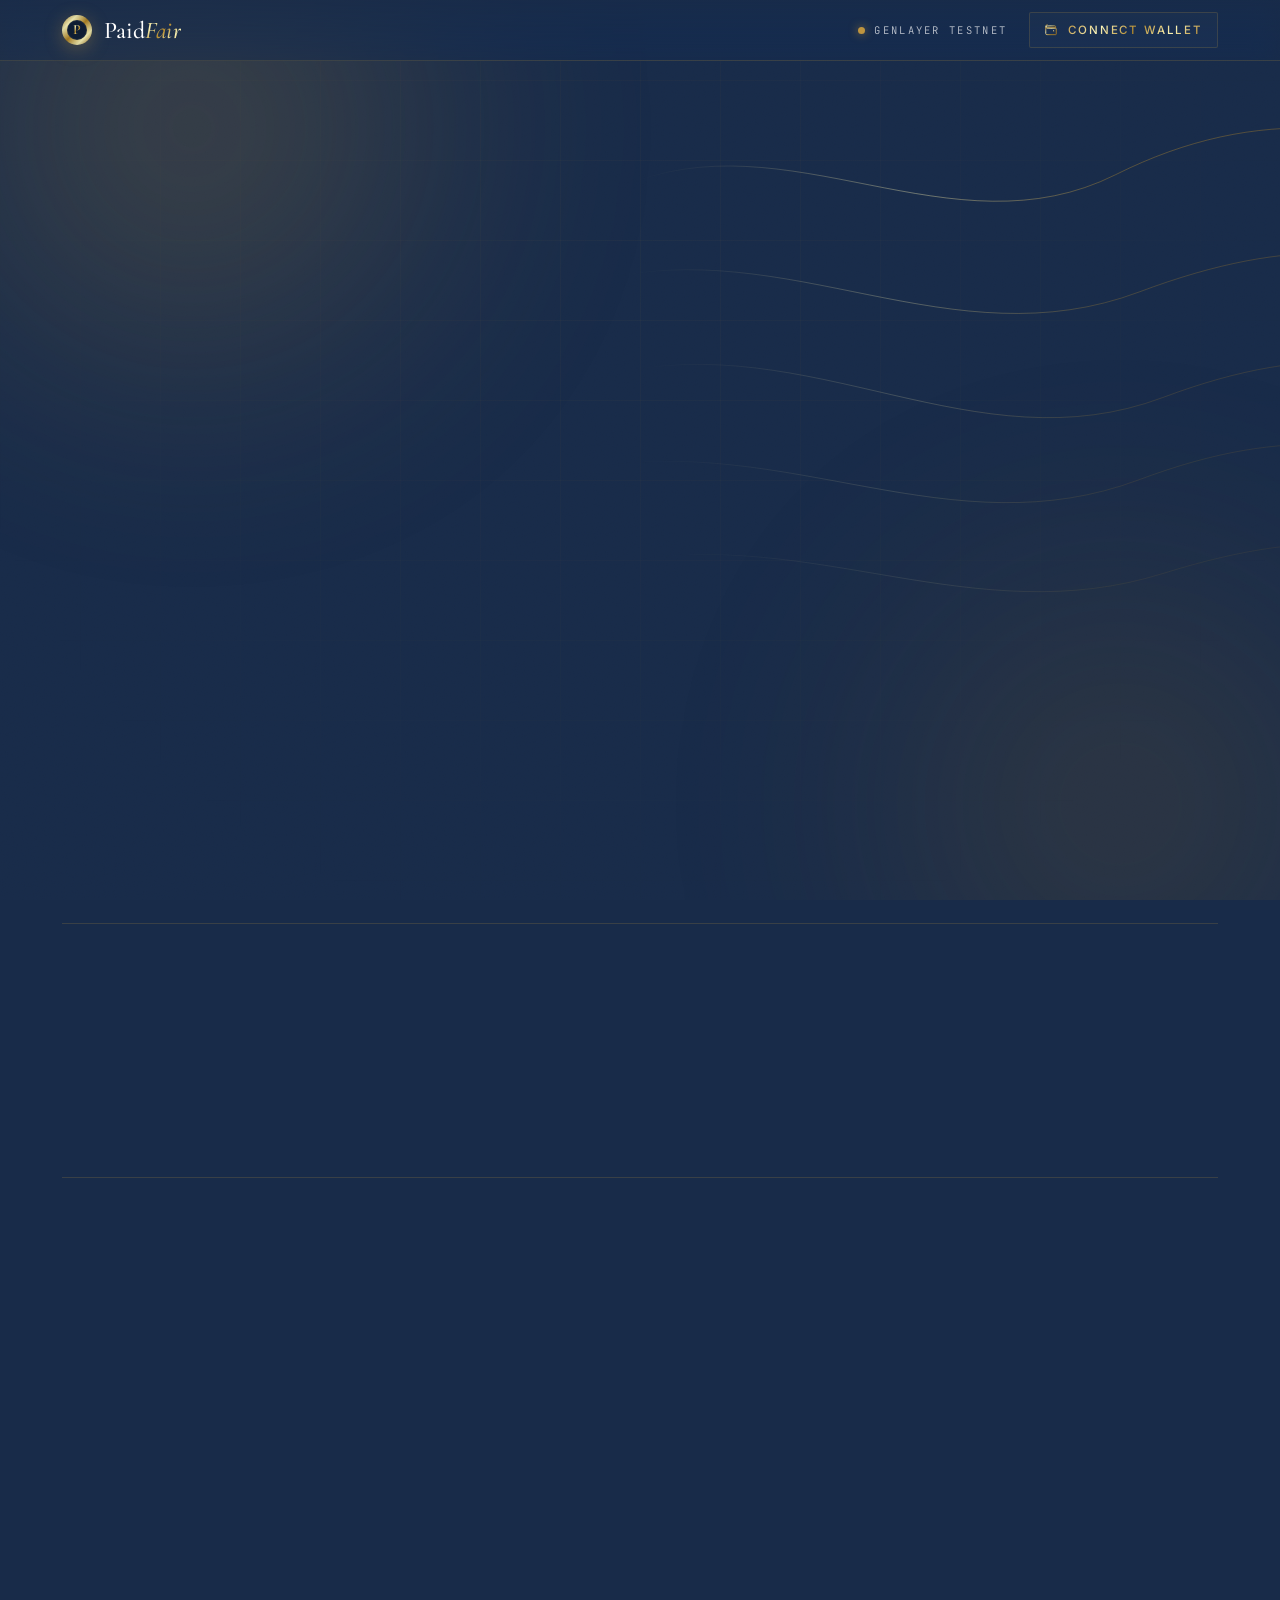
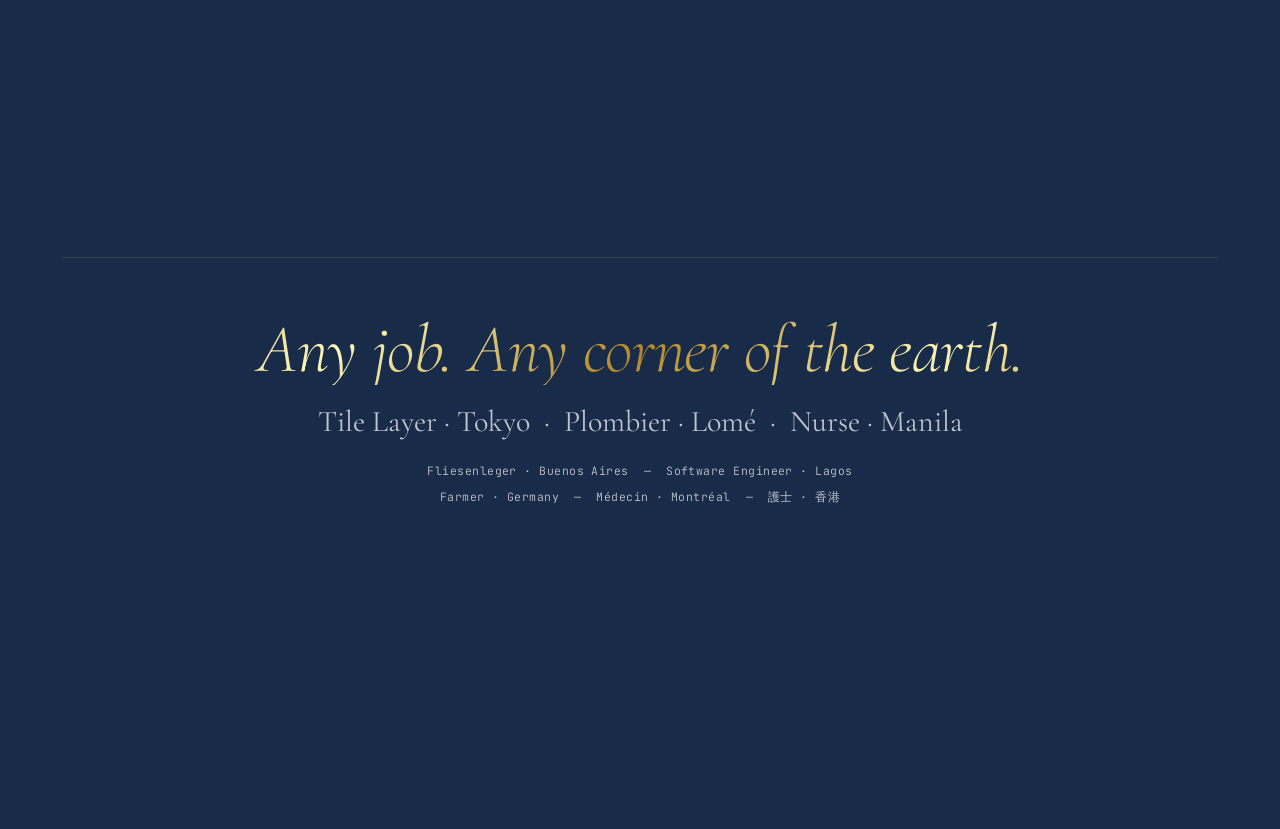
<file: index.html>
<!doctype html>
<html lang="en">
<head>
<meta charset="utf-8" />
<meta name="viewport" content="width=device-width,initial-scale=1,viewport-fit=cover" />
<title>PaidFair — On-chain salary intelligence</title>
<link rel="preconnect" href="https://fonts.googleapis.com" />
<link rel="preconnect" href="https://fonts.gstatic.com" crossorigin />
<link href="https://fonts.googleapis.com/css2?family=Cormorant+Garamond:ital,wght@0,300;0,400;0,500;0,600;1,400&family=Inter:wght@300;400;500;600;700&family=JetBrains+Mono:wght@400;500&display=swap" rel="stylesheet" />
<link rel="stylesheet" href="css/styles.css" />
</head>
<body>

<div class="ambient" aria-hidden="true"></div>
<div class="grid-veil" aria-hidden="true"></div>
<div class="grain" aria-hidden="true"></div>

<!-- SVG defs for wallet icon gold gradient -->
<svg width="0" height="0" style="position:absolute" aria-hidden="true">
  <defs>
    <linearGradient id="walletGold" x1="0" y1="0" x2="1" y2="1">
      <stop offset="0%" stop-color="#BF953F"/>
      <stop offset="35%" stop-color="#FCF6BA"/>
      <stop offset="70%" stop-color="#B38728"/>
      <stop offset="100%" stop-color="#AA771C"/>
    </linearGradient>
  </defs>
</svg>

<header class="nav">
  <div class="shell nav-row" style="height: 60px; padding: 16px 62px">
    <a class="brand brand-name-full" href="#top">
      <span class="brand-mark" style="font-size: 18px"><span>P</span></span>
      <span class="full"><b style="font-size: 24px">Paid</b><i style="font-size: 24px">Fair</i></span>
    </a>
    <div class="nav-meta">
      <span class="net-text" id="netPill" aria-label="Connected to GenLayer Studio Testnet">
        <span class="ndot"></span>
        <span class="net-label-long">GenLayer&nbsp;Testnet</span>
      </span>
      <button id="walletBtn" class="wallet" type="button" aria-label="Connect wallet" style="justify-content: center">
        <svg viewBox="0 0 24 24" fill="none" stroke-width="1.5" stroke-linecap="round" stroke-linejoin="round">
          <path d="M3 7.5A2.5 2.5 0 0 1 5.5 5h13A1.5 1.5 0 0 1 20 6.5V8H5.5a2.5 2.5 0 0 1 0-5"/>
          <path d="M3 7.5V18a2 2 0 0 0 2 2h15a1 1 0 0 0 1-1v-9a1 1 0 0 0-1-1H5"/>
          <circle cx="16.5" cy="13.5" r="1.2" fill="url(#walletGold)" stroke="none"/>
        </svg>
        <span class="label-disc">Connect Wallet</span>
        <span class="label-conn">
          <span class="dot"></span>
          <span class="addr" id="walletAddr">0x0000…0000</span>
          <span class="disc-label">Disconnect</span>
        </span>
      </button>
    </div>
  </div>
</header>

<div id="top"></div>

<!-- ============== BLOCK 01 — HERO ============== -->
<section class="hero shell" id="hero" style="padding: 24px 62px 49.2px">
  <div class="hero-ornament" aria-hidden="true">
    <svg viewBox="0 0 600 600" preserveAspectRatio="xMidYMid slice">
      <defs>
        <linearGradient id="ornGold" x1="0" y1="0" x2="1" y2="0">
          <stop offset="0%" stop-color="#BF953F" stop-opacity="0">
            <animate attributeName="stop-color" values="#BF953F;#FCF6BA;#AA771C;#BF953F" dur="8s" repeatCount="indefinite"/>
          </stop>
          <stop offset="30%" stop-color="#BF953F">
            <animate attributeName="stop-color" values="#BF953F;#FCF6BA;#B38728;#AA771C;#BF953F" dur="8s" repeatCount="indefinite"/>
          </stop>
          <stop offset="55%" stop-color="#FCF6BA">
            <animate attributeName="stop-color" values="#FCF6BA;#B38728;#AA771C;#BF953F;#FCF6BA" dur="8s" repeatCount="indefinite"/>
            <animate attributeName="offset" values="0.2;0.55;0.85;0.55;0.2" dur="9s" repeatCount="indefinite"/>
          </stop>
          <stop offset="80%" stop-color="#B38728">
            <animate attributeName="stop-color" values="#B38728;#AA771C;#BF953F;#FCF6BA;#B38728" dur="8s" repeatCount="indefinite"/>
          </stop>
          <stop offset="100%" stop-color="#AA771C" stop-opacity="0">
            <animate attributeName="stop-color" values="#AA771C;#BF953F;#FCF6BA;#AA771C" dur="8s" repeatCount="indefinite"/>
          </stop>
        </linearGradient>
      </defs>

      <path class="orn-line l1" d="M 40 180 C 180 120, 320 240, 460 170 S 720 130, 880 200"/>
      <path class="orn-line l2" d="M 20 260 C 180 220, 320 330, 480 270 S 720 240, 880 290"/>
      <path class="orn-line l3" d="M 30 340 C 200 300, 340 420, 500 360 S 730 340, 880 380"/>
      <path class="orn-line l4" d="M 10 420 C 180 390, 320 490, 480 430 S 720 410, 880 460"/>
      <path class="orn-line l5" d="M 40 500 C 200 470, 340 560, 500 510 S 730 490, 880 540"/>
    </svg>
  </div>
  <div class="hero-eyebrow-row reveal" style="position:relative;z-index:1">
    <span class="eyebrow" style="margin: 0px; padding: 10px 0px 0px">Global Salary Intelligence Protocol</span>
  </div>

  <h1 class="display reveal" data-d="1" style="font-size: 63.96px; max-width: 58%; width: auto; font-weight: 300; text-align: left; line-height: 0.96; margin: 0px 0px 24px; position: relative; z-index: 1;">
    Know what your<br/>
    work is <em>truly</em><br/>
    <span class="gold-shimmer">worth.</span>
  </h1>

  <div class="hero-tail" style="position:relative;z-index:1">
    <div class="reveal" data-d="2">
      <p class="lead">
        PaidFair uses multi-validator AI consensus on GenLayer to determine what your profession is truly worth, across every market on earth. No surveys. No averages. Not one opinion. A network verdict.
      </p>
      <div class="cta-row">
        <button class="btn btn-ghost" id="cta-how">
          How it works
        </button>
        <button class="btn btn-gold" id="cta-begin">
          Analyze my worth <span class="arrow"></span>
        </button>
      </div>
    </div>
  </div>
</section>

<!-- ============== BLOCK 02 — HOW IT WORKS ============== -->
<section class="section shell" id="how" style="padding: 42px 62px">
  <div class="section-head">
    <span class="eyebrow reveal">The Method</span>
    <h2 class="h2 reveal" data-d="1">Three steps. One <em>cryptographically</em> signed verdict.</h2>
    <p class="lead reveal" data-d="2">No central authority. No proprietary survey. A panel of independent AI validators reaches consensus through GenLayer's optimistic protocol, then writes the verdict to chain.</p>
  </div>

  <div class="how-grid">
    <div class="how reveal" data-d="1" style="padding: 16px 16px 32px 1px">
      <div class="how-num" style="height: 38px; background-size: auto; background-position: center center">01</div>
      <h3>Connect &amp; submit</h3>
      <p>Connect your wallet, enter four fields — title, region, experience, and (optionally) your current salary. Your data is hashed before it leaves the device.</p>
    </div>
    <div class="how reveal" data-d="2" style="padding: 16px 16px 32px">
      <div class="how-num">02</div>
      <h3>Validators deliberate</h3>
      <p>Multiple AI agents pull from labour-market sources, regional purchasing-power curves, and live posting data. Each reasons independently before reconciling.</p>
    </div>
    <div class="how reveal" data-d="3" style="padding: 16px 16px 32px">
      <div class="how-num">03</div>
      <h3>Receive a signed verdict</h3>
      <p>Verdict, ranges by seniority, negotiation tactics, and a recommended floor — published with a transaction hash you can verify on-chain forever.</p>
    </div>
  </div>
</section>

<!-- ============== BLOCK 03 — FORM ============== -->
<section class="section shell" id="form-section" style="padding: 42px 62px">
  <div class="form-split">
    <div class="form-split-text">
      <div class="section-head" style="margin-bottom:0;max-width:48ch">
        <span class="eyebrow reveal">Step 01 · Submit your profile</span>
        <h2 class="h2 reveal" data-d="1">Tell us about <em>your</em> work.</h2>
        <p class="lead reveal" data-d="2">Four fields. Two minutes. The validators will do the rest.</p>
      </div>
    </div>

    <div class="form-card reveal" data-d="1" id="form-card" style="padding: 16px">
      <form id="valuation" autocomplete="off">
        <div class="field">
          <div class="field-row">
            <span class="field-num" style="font-size: 12px">01</span>
            <div class="field-body">
              <label>Job title</label>
              <input id="f-title" type="text" placeholder="Software Engineer, Farmer, Nurse…" required />
            </div>
          </div>
        </div>

        <div class="field">
          <div class="field-row">
            <span class="field-num" style="font-size: 12px">02</span>
            <div class="field-body">
              <label>Work region</label>
              <input id="f-region" type="text" placeholder="Tokyo Japan · Lagos Nigeria · Berlin Germany" required />
            </div>
          </div>
        </div>

        <div class="field">
          <div class="field-row">
            <span class="field-num" style="font-size: 12px">03</span>
            <div class="field-body">
              <label>Years of experience</label>
              <input id="f-years" type="number" min="0" max="50" step="1" placeholder="7" required />
            </div>
            <span class="suffix">years</span>
          </div>
        </div>

        <div class="field">
          <div class="field-row">
            <span class="field-num" style="font-size: 12px">04</span>
            <div class="field-body">
              <label>Current annual salary <span class="opt">— optional, USD</span></label>
              <div style="display:flex;align-items:baseline;gap:0">
                <span class="currency">$</span>
                <input id="f-salary" type="text" inputmode="numeric" placeholder="42,000" />
              </div>
            </div>
          </div>
        </div>

        <div class="alert" id="form-alert" role="alert"></div>

        <div class="form-actions" style="padding: 10px 0px 0px; margin: 0px">
          <button type="submit" id="run-btn" class="btn btn-gold">
            <span class="lock-hint" aria-hidden="true">
              <svg width="12" height="12" viewBox="0 0 24 24" fill="none" stroke="currentColor" stroke-width="2"><rect x="5" y="11" width="14" height="10" rx="1.5"/><path d="M8 11V7a4 4 0 0 1 8 0v4"/></svg>
              Connect wallet to run
            </span>
            <span class="run-text">Analyze my worth</span>
            <span class="arrow"></span>
          </button>
        </div>
      </form>
    </div>
  </div>
</section>

<!-- ============== BLOCK 04 — LOADING (gated) ============== -->
<section class="section shell gated" id="loading-section">
  <div class="section-head">
    <span class="eyebrow reveal in">Step 02 · Consensus in progress</span>
    <h2 class="h2 reveal in" data-d="1">Validators <em>deliberating.</em></h2>
    <p class="lead reveal in" data-d="2">Multiple independent AI nodes are reasoning over your inputs. Estimated time: 2–3 minutes. Stay on this page — the verdict will appear when consensus is reached.</p>
  </div>

  <div class="loading-card">
    <div class="ring-wrap" aria-hidden="true">
      <div class="ring"></div>
      <div class="ring-inner">
        <div>
          <div class="timer" id="loading-timer">00:00</div>
          <div class="timer-label">Elapsed</div>
        </div>
      </div>
    </div>

    <h3 id="loading-title">Awaiting your <em>signature</em></h3>
    <p class="copy" id="loading-copy">MetaMask will ask you to sign the transaction. Once submitted, validators pull from labour-market sources, regional cost-of-living curves, and live posting data.</p>

    <div class="progress" aria-hidden="true"><i id="progress-bar"></i></div>
    <div class="progress-meta">
      <span id="progress-stage">Awaiting wallet signature…</span>
      <span class="pct" id="progress-pct">0%</span>
    </div>

    <div class="v-stream" id="vstream">
      <div class="line"><span>VAL_001 · pulling regional baseline</span><span class="pending">…</span></div>
      <div class="line"><span>VAL_004 · cross-referencing live postings</span><span class="pending">…</span></div>
      <div class="line"><span>VAL_009 · cost-of-living adjustment</span><span class="pending">…</span></div>
      <div class="line"><span>VAL_012 · seniority curve fit</span><span class="pending">…</span></div>
      <div class="line"><span>VAL_015 · consensus reached</span><span class="pending">…</span></div>
    </div>

    <div class="tx-row" id="tx-row">
      <span><b>Tx</b><span class="hash" id="tx-hash">—</span></span>
      <span><b>Network</b>GenLayer Studio</span>
    </div>
  </div>
</section>

<!-- ============== VERDICT MODAL ============== -->
<div class="modal-overlay" id="modal" role="dialog" aria-modal="true" aria-labelledby="modal-headline">
  <div class="modal">
    <button class="modal-close" id="modal-close" aria-label="Close">
      <svg width="14" height="14" viewBox="0 0 24 24" fill="none" stroke="currentColor" stroke-width="1.5"><path d="M6 6l12 12M18 6l-12 12"/></svg>
    </button>
    <div class="modal-eyebrow"><span class="dot"></span>Verdict signed · Consensus reached</div>
    <span class="modal-badge" id="modal-badge">Fair · market</span>
    <h3 class="modal-headline" id="modal-headline">You are <em class="gold-shimmer" id="modal-word">fairly paid</em><br/>relative to the market.</h3>
    <div class="modal-amounts">
      <div class="col">
        <span class="label">Your salary</span>
        <span class="value"><span class="cur">$</span><span id="modal-current">—</span></span>
      </div>
      <div class="col market">
        <span class="label">Market median</span>
        <span class="value"><span class="cur">$</span><span id="modal-median">—</span></span>
      </div>
    </div>
    <div class="modal-actions">
      <button class="btn btn-ghost" id="modal-dismiss">Close</button>
      <button class="btn btn-gold" id="modal-view">
        View full report <span class="arrow"></span>
      </button>
    </div>
  </div>
</div>

<!-- ============== BLOCK 05 — RESULTS (gated) ============== -->
<section class="section shell gated" id="results-section">
  <div class="result-head">
    <div class="who">
      <span class="eyebrow">Step 03 · Verdict signed</span>
      <h2 id="r-title">— <br/><em id="r-region">—</em></h2>
      <div class="result-meta">
        <span><b>Experience</b><span id="r-years">— years</span></span>
        <span><b>Currency</b><span id="r-currency">USD</span></span>
        <span><b>Validators</b>Multi-validator consensus</span>
      </div>
    </div>
    <button class="btn btn-ghost" id="rerun-btn">
      Re-run valuation
    </button>
  </div>

  <div class="verdict-block reveal">
    <div>
      <span class="verdict-badge" id="r-badge">Fair · market</span>
      <h3 class="verdict-headline">You are <em class="gold-shimmer" id="r-verdict-word">fairly paid</em><br/>relative to your peers.</h3>
      <p class="verdict-sub" id="r-verdict-sub">—</p>
    </div>
    <div class="gauge">
      <span class="gauge-label">Your position vs. market</span>
      <div class="gauge-amount"><span class="cur">$</span><span class="num" id="r-current">—</span></div>
      <div class="gauge-track" aria-hidden="true">
        <div class="range" id="r-range" style="left:18%;right:8%"></div>
        <div class="you" id="r-you" style="left:32%"></div>
      </div>
      <div class="gauge-scale">
        <span id="r-scale-low">$—</span>
        <span id="r-scale-mid">$— median</span>
        <span id="r-scale-high">$—</span>
      </div>
    </div>
  </div>

  <div class="sub-head">
    <span class="eyebrow">Salary ranges by seniority</span>
    <h2 class="h2">Three brackets. <em>One is yours.</em></h2>
  </div>

  <div class="ranges">
    <div class="range-card" data-band="low">
      <div class="level"><span class="name">Entry Level</span><span class="yrs">0 – 2 yrs</span></div>
      <div class="amount"><span class="cur">$</span><span data-low>—</span></div>
      <div class="median"><span>Annual</span><b>USD</b></div>
    </div>
    <div class="range-card" data-band="mid">
      <div class="level"><span class="name">Mid Career</span><span class="yrs">3 – 6 yrs</span></div>
      <div class="amount"><span class="cur">$</span><span data-mid>—</span></div>
      <div class="median"><span>Annual</span><b>USD</b></div>
    </div>
    <div class="range-card" data-band="high">
      <div class="level"><span class="name">Senior</span><span class="yrs">7+ yrs</span></div>
      <div class="amount"><span class="cur">$</span><span data-high>—</span></div>
      <div class="median"><span>Annual</span><b>USD</b></div>
    </div>
  </div>

  <div class="sub-head">
    <span class="eyebrow">Negotiation playbook</span>
    <h2 class="h2">How to <em>close the gap.</em></h2>
  </div>

  <div class="tips" id="tips-list"></div>

  <div class="floor">
    <div class="floor-text">
      <span class="label">Recommended floor</span>
      <h3>Do not accept <em>below</em> this number.</h3>
      <p>This is the validator-derived minimum where total compensation remains defensible against your seniority, region, and the next twelve months of cost-of-living drift. Below it, you are subsidizing your employer.</p>
    </div>
    <div class="floor-amount">
      <span class="cur" id="floor-cur">USD · annual gross</span>
      <div class="num"><span style="font-size:0.55em;vertical-align:0.18em">$</span><span id="r-floor">—</span></div>
      <div class="note" id="floor-note">—</div>
    </div>
  </div>

  <div class="receipt">
    <span><b>Tx</b><span class="hash" id="r-tx">—</span></span>
    <span><b>Validators</b><span id="r-vcount">Multi-validator</span></span>
    <span><b>Round</b><span id="r-round">Finalized</span></span>
    <span><b>Network</b>GenLayer Studio Testnet</span>
  </div>

  <div class="results-actions">
    <button class="btn btn-ghost" id="rerun-btn-2">Adjust inputs</button>
    <button class="btn btn-gold" id="verify-btn">Verify on chain <span class="arrow"></span></button>
  </div>
</section>

<!-- ============== EMPTY STATE ============== -->
<section class="section shell" id="empty-section" style="padding: 42px 62px">
  <div class="empty-card">
    <div class="glyph">Any job. Any corner of the earth.</div>
    <div class="title">Tile Layer · Tokyo &nbsp;·&nbsp; Plombier · Lomé &nbsp;·&nbsp; Nurse · Manila</div>
    <div class="ex">
      Fliesenleger · Buenos Aires &nbsp;—&nbsp; Software Engineer · Lagos<br/>
      Farmer · Germany &nbsp;—&nbsp; Médecin · Montréal &nbsp;—&nbsp; 護士 · 香港
    </div>
  </div>

  <div class="stats stats--centered reveal" data-d="4">
    <div class="stat">
      <div class="stat-num"><span class="num counter" data-target="195" data-suffix="+">0</span></div>
      <div class="stat-label">Countries indexed across regional cost-of-living curves</div>
    </div>
    <div class="stat">
      <div class="stat-num"><span class="num infinity">∞</span></div>
      <div class="stat-label">Professions — any role, any vertical, any specialization</div>
    </div>
    <div class="stat">
      <div class="stat-num"><span class="num counter" data-target="100" data-suffix="%">0</span></div>
      <div class="stat-label">Verdicts signed and timestamped on chain</div>
    </div>
  </div>
</section>

<script type="module" src="js/app.js"></script>
</body>
</html>
</file>
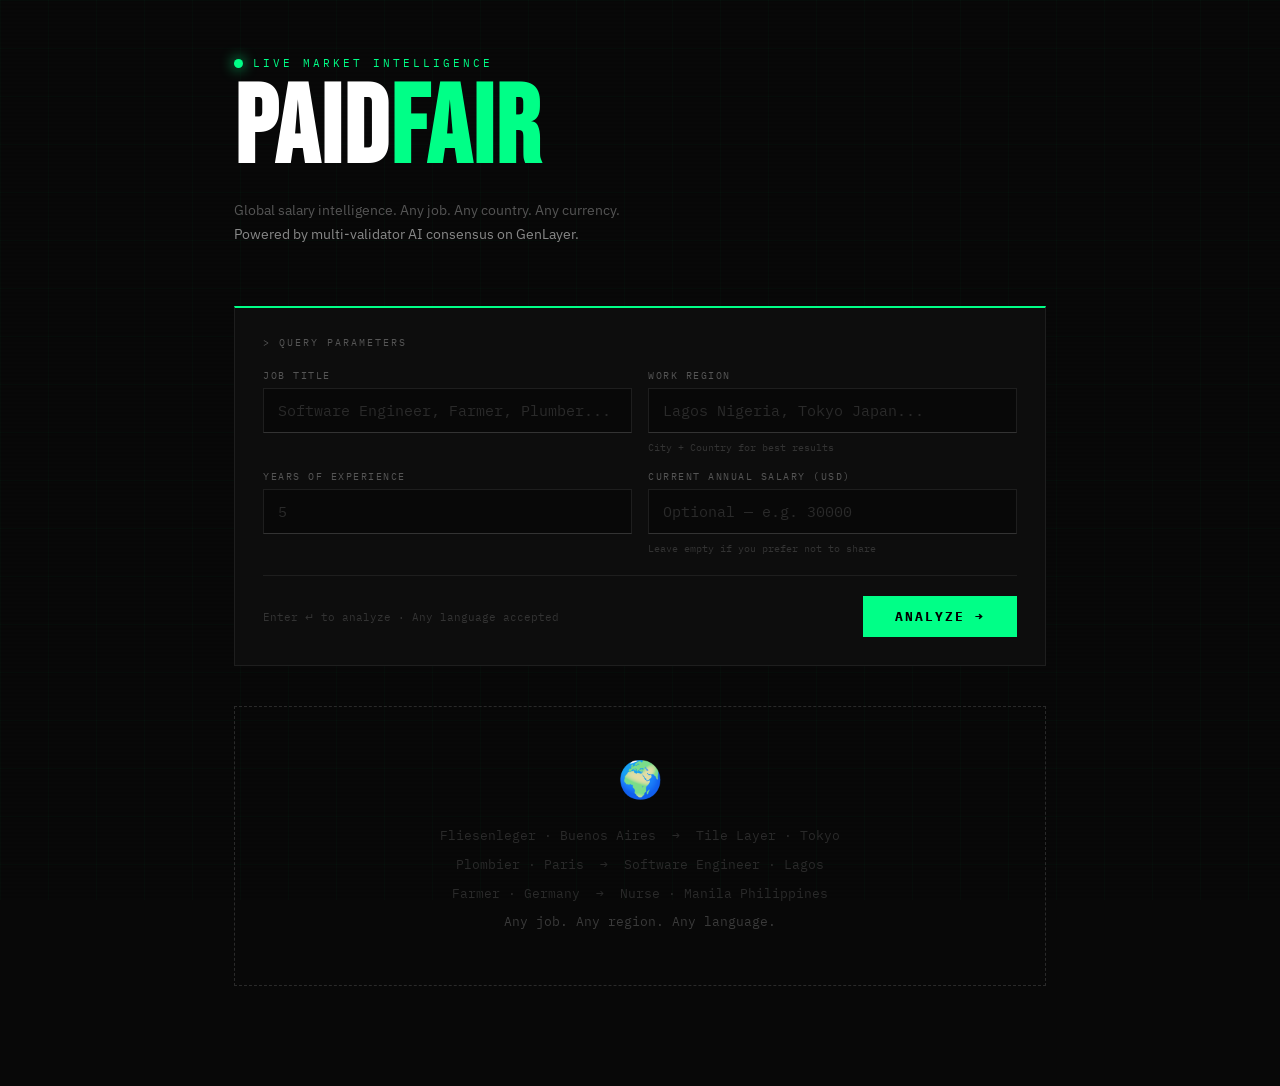
<file: PAIDFAIRindex.html>
<!DOCTYPE html>
<html lang="en">
<head>
  <meta charset="UTF-8" />
  <meta name="viewport" content="width=device-width, initial-scale=1.0" />
  <title>PaidFair — Global Salary Intelligence</title>
  <link rel="preconnect" href="https://fonts.googleapis.com" />
  <link href="https://fonts.googleapis.com/css2?family=Bebas+Neue&family=IBM+Plex+Mono:wght@400;700&family=IBM+Plex+Sans:wght@300;400;600&display=swap" rel="stylesheet" />
  <style>
    :root {
      --green: #00ff87;
      --red: #ff3b3b;
      --yellow: #ffd166;
      --bg: #080808;
      --bg2: #0d0d0d;
      --bg3: #111;
      --border: #1e1e1e;
      --text: #e0e0e0;
      --muted: #555;
      --dimmed: #2a2a2a;
    }

    * { box-sizing: border-box; margin: 0; padding: 0; }

    body {
      background: var(--bg);
      color: var(--text);
      font-family: 'IBM Plex Mono', monospace;
      min-height: 100vh;
      overflow-x: hidden;
    }

    /* Grid bg */
    body::before {
      content: '';
      position: fixed;
      inset: 0;
      background-image:
        linear-gradient(rgba(0,255,135,0.025) 1px, transparent 1px),
        linear-gradient(90deg, rgba(0,255,135,0.025) 1px, transparent 1px);
      background-size: 48px 48px;
      pointer-events: none;
      z-index: 0;
    }

    /* Scanlines */
    body::after {
      content: '';
      position: fixed;
      inset: 0;
      background: repeating-linear-gradient(0deg, transparent, transparent 2px, rgba(0,0,0,0.06) 2px, rgba(0,0,0,0.06) 4px);
      pointer-events: none;
      z-index: 0;
    }

    .wrap {
      position: relative;
      z-index: 1;
      max-width: 860px;
      margin: 0 auto;
      padding: 56px 24px 100px;
    }

    /* HEADER */
    .header { margin-bottom: 60px; }

    .status-dot {
      display: flex;
      align-items: center;
      gap: 10px;
      margin-bottom: 12px;
    }

    .dot {
      width: 9px; height: 9px;
      border-radius: 50%;
      background: var(--green);
      box-shadow: 0 0 14px var(--green);
      animation: blink 2s infinite;
    }

    .status-label {
      font-size: 11px;
      color: var(--green);
      letter-spacing: 3px;
      text-transform: uppercase;
    }

    h1 {
      font-family: 'Bebas Neue', sans-serif;
      font-size: clamp(64px, 12vw, 110px);
      line-height: 0.88;
      letter-spacing: 2px;
      color: #fff;
      margin-bottom: 20px;
    }

    h1 span { color: var(--green); }

    .tagline {
      font-family: 'IBM Plex Sans', sans-serif;
      font-size: 14px;
      color: var(--muted);
      line-height: 1.7;
      max-width: 500px;
    }

    .tagline strong { color: #888; font-weight: 400; }

    /* FORM */
    .form-box {
      border: 1px solid var(--border);
      border-top: 2px solid var(--green);
      background: var(--bg2);
      padding: 28px;
      margin-bottom: 32px;
    }

    .form-label {
      font-size: 10px;
      color: var(--muted);
      letter-spacing: 2px;
      text-transform: uppercase;
      margin-bottom: 20px;
    }

    .form-grid {
      display: grid;
      grid-template-columns: 1fr 1fr;
      gap: 16px;
      margin-bottom: 20px;
    }

    .field { display: flex; flex-direction: column; gap: 6px; }
    .field.full { grid-column: 1 / -1; }

    .field label {
      font-size: 10px;
      color: var(--muted);
      letter-spacing: 1.5px;
      text-transform: uppercase;
    }

    .field input {
      background: var(--bg);
      border: 1px solid var(--border);
      border-bottom: 1px solid #333;
      color: var(--text);
      font-family: 'IBM Plex Mono', monospace;
      font-size: 15px;
      padding: 12px 14px;
      outline: none;
      transition: border-color 0.2s;
      width: 100%;
    }

    .field input:focus { border-color: var(--green); }
    .field input::placeholder { color: var(--dimmed); }

    .field .hint {
      font-size: 10px;
      color: #333;
      margin-top: 2px;
    }

    .form-footer {
      display: flex;
      justify-content: space-between;
      align-items: center;
      border-top: 1px solid var(--border);
      padding-top: 20px;
      flex-wrap: wrap;
      gap: 12px;
    }

    .form-hint {
      font-size: 11px;
      color: #333;
    }

    .btn {
      background: var(--green);
      color: #000;
      border: none;
      padding: 12px 32px;
      font-family: 'IBM Plex Mono', monospace;
      font-size: 13px;
      font-weight: 700;
      letter-spacing: 2px;
      text-transform: uppercase;
      cursor: pointer;
      transition: all 0.2s;
    }

    .btn:hover:not(:disabled) { background: #00cc6a; transform: translateX(3px); }
    .btn:disabled { background: var(--bg3); color: var(--green); border: 1px solid var(--green); cursor: default; }

    /* ERROR */
    .error-box {
      border: 1px solid var(--red);
      background: #1a0000;
      padding: 16px 20px;
      color: var(--red);
      font-size: 13px;
      margin-bottom: 24px;
      display: none;
    }

    /* RESULT */
    #result { display: none; animation: fadeUp 0.4s ease; }

    .result-header {
      border-bottom: 1px solid var(--border);
      padding-bottom: 24px;
      margin-bottom: 32px;
    }

    .result-meta {
      font-size: 10px;
      color: var(--muted);
      letter-spacing: 2px;
      margin-bottom: 10px;
    }

    .result-title {
      font-family: 'Bebas Neue', sans-serif;
      font-size: clamp(28px, 5vw, 48px);
      color: #fff;
      letter-spacing: 1px;
      margin-bottom: 6px;
    }

    .result-sub {
      font-size: 13px;
      color: var(--muted);
    }

    /* VERDICT */
    .verdict-box {
      padding: 22px 26px;
      margin-bottom: 28px;
      border-left: 3px solid var(--green);
      background: var(--bg2);
      border-top: 1px solid var(--border);
      border-right: 1px solid var(--border);
      border-bottom: 1px solid var(--border);
    }

    .verdict-box.underpaid { border-left-color: var(--red); }
    .verdict-box.fair { border-left-color: var(--yellow); }
    .verdict-box.wellpaid { border-left-color: var(--green); }

    .verdict-label {
      font-size: 10px;
      letter-spacing: 2px;
      color: var(--muted);
      margin-bottom: 10px;
    }

    .verdict-text {
      font-family: 'IBM Plex Sans', sans-serif;
      font-size: 16px;
      font-weight: 600;
      line-height: 1.5;
    }

    .verdict-text.underpaid { color: var(--red); }
    .verdict-text.fair { color: var(--yellow); }
    .verdict-text.wellpaid { color: var(--green); }

    /* BANDS */
    .bands-label {
      font-size: 10px;
      color: var(--muted);
      letter-spacing: 2px;
      margin-bottom: 16px;
    }

    .bands-grid {
      display: grid;
      grid-template-columns: repeat(3, 1fr);
      gap: 12px;
      margin-bottom: 28px;
    }

    .band {
      background: var(--bg2);
      border: 1px solid var(--border);
      padding: 20px 16px;
      position: relative;
    }

    .band.active { border-color: var(--green); }
    .band.active::after {
      content: '◀ YOU';
      position: absolute;
      top: 8px; right: 10px;
      font-size: 9px;
      color: var(--green);
      letter-spacing: 1px;
    }

    .band-top { height: 2px; margin: -20px -16px 16px; }
    .band-top.low { background: var(--red); }
    .band-top.mid { background: var(--yellow); }
    .band-top.high { background: var(--green); }

    .band-name {
      font-size: 10px;
      letter-spacing: 2px;
      color: var(--muted);
      margin-bottom: 12px;
      text-transform: uppercase;
    }

    .band-usd {
      font-size: 22px;
      font-weight: 700;
      color: #fff;
      margin-bottom: 4px;
    }

    .band-label-small {
      font-size: 10px;
      color: #333;
    }

    /* YOUR ESTIMATE */
    .estimate-box {
      display: flex;
      justify-content: space-between;
      align-items: center;
      background: var(--bg2);
      border: 1px solid var(--border);
      border-left: 3px solid var(--green);
      padding: 20px 24px;
      margin-bottom: 16px;
      flex-wrap: wrap;
      gap: 12px;
    }

    .estimate-left .elabel {
      font-size: 10px;
      color: var(--muted);
      letter-spacing: 2px;
      margin-bottom: 4px;
    }

    .estimate-left .esub {
      font-size: 11px;
      color: #444;
    }

    .estimate-right .evalue {
      font-size: 32px;
      font-weight: 700;
      color: var(--green);
      text-align: right;
    }

    .estimate-right .ecurrency {
      font-size: 12px;
      color: var(--muted);
      text-align: right;
    }

    /* NEGOTIATION FLOOR */
    .floor-box {
      display: flex;
      justify-content: space-between;
      align-items: center;
      background: var(--bg2);
      border: 1px solid var(--border);
      border-left: 3px solid var(--yellow);
      padding: 20px 24px;
      margin-bottom: 28px;
      flex-wrap: wrap;
      gap: 12px;
    }

    .floor-left .flabel {
      font-size: 10px;
      color: var(--muted);
      letter-spacing: 2px;
      margin-bottom: 4px;
    }

    .floor-left .fsub {
      font-size: 11px;
      color: #444;
    }

    .floor-right .fvalue {
      font-size: 28px;
      font-weight: 700;
      color: var(--yellow);
      text-align: right;
    }

    .floor-right .fcurrency {
      font-size: 12px;
      color: var(--muted);
      text-align: right;
    }

    /* COMPARISON NOTE */
    .comparison-box {
      background: #0a1a0a;
      border: 1px solid #00ff8722;
      border-left: 3px solid var(--green);
      padding: 20px 24px;
      margin-bottom: 28px;
    }

    .comparison-box .clabel {
      font-size: 10px;
      color: var(--green);
      letter-spacing: 2px;
      margin-bottom: 8px;
    }

    .comparison-box .ctext {
      font-family: 'IBM Plex Sans', sans-serif;
      font-size: 14px;
      color: #aaa;
      line-height: 1.7;
    }

    /* FOOTER */
    .result-footer {
      margin-top: 40px;
      padding-top: 20px;
      border-top: 1px solid #111;
      display: flex;
      justify-content: space-between;
      align-items: center;
      flex-wrap: wrap;
      gap: 8px;
    }

    .result-footer .left { font-size: 11px; color: #2a2a2a; }
    .result-footer .right { font-size: 11px; color: var(--green); }

    /* EMPTY STATE */
    .empty-state {
      margin-top: 40px;
      padding: 48px;
      border: 1px dashed var(--dimmed);
      text-align: center;
    }

    .empty-state .globe { font-size: 36px; margin-bottom: 20px; }

    .empty-state .examples {
      font-size: 13px;
      color: #2a2a2a;
      line-height: 2.2;
    }

    .empty-state .examples span { color: #3a3a3a; }

    /* ANIMATIONS */
    @keyframes blink {
      0%, 100% { opacity: 1; }
      50% { opacity: 0.2; }
    }

    @keyframes fadeUp {
      from { opacity: 0; transform: translateY(14px); }
      to { opacity: 1; transform: translateY(0); }
    }

    @keyframes countUp {
      from { opacity: 0; }
      to { opacity: 1; }
    }

    /* RESPONSIVE */
    @media (max-width: 600px) {
      .form-grid { grid-template-columns: 1fr; }
      .bands-grid { grid-template-columns: 1fr; }
      .wrap { padding: 32px 16px 80px; }
    }
  </style>
</head>
<body>
<div class="wrap">

  <!-- HEADER -->
  <div class="header">
    <div class="status-dot">
      <div class="dot"></div>
      <span class="status-label">Live Market Intelligence</span>
    </div>
    <h1>PAID<span>FAIR</span></h1>
    <p class="tagline">
      Global salary intelligence. Any job. Any country. Any currency.<br>
      <strong>Powered by multi-validator AI consensus on GenLayer.</strong>
    </p>
  </div>

  <!-- FORM -->
  <div class="form-box">
    <div class="form-label">&gt; Query Parameters</div>
    <div class="form-grid">
      <div class="field">
        <label>Job Title</label>
        <input type="text" id="job_title" placeholder="Software Engineer, Farmer, Plumber..." />
      </div>
      <div class="field">
        <label>Work Region</label>
        <input type="text" id="work_region" placeholder="Lagos Nigeria, Tokyo Japan..." />
        <span class="hint">City + Country for best results</span>
      </div>
      <div class="field">
        <label>Years of Experience</label>
        <input type="number" id="years_experience" placeholder="5" min="0" max="50" />
      </div>
      <div class="field">
        <label>Current Annual Salary (USD)</label>
        <input type="number" id="current_salary" placeholder="Optional — e.g. 30000" min="0" />
        <span class="hint">Leave empty if you prefer not to share</span>
      </div>
    </div>
    <div class="form-footer">
      <span class="form-hint">Enter ↵ to analyze · Any language accepted</span>
      <button class="btn" id="analyzeBtn" onclick="analyze()">ANALYZE →</button>
    </div>
  </div>

  <!-- ERROR -->
  <div class="error-box" id="errorBox"></div>

  <!-- RESULT -->
  <div id="result">
    <div class="result-header">
      <div class="result-meta">ANALYSIS RESULT</div>
      <div class="result-title" id="r_title"></div>
      <div class="result-sub" id="r_region"></div>
    </div>

    <div class="verdict-box" id="r_verdict_box">
      <div class="verdict-label">VERDICT</div>
      <div class="verdict-text" id="r_verdict_text"></div>
    </div>

    <div class="bands-label">ANNUAL SALARY BANDS (USD)</div>
    <div class="bands-grid">
      <div class="band" id="band_low">
        <div class="band-top low"></div>
        <div class="band-name">Entry Level</div>
        <div class="band-usd" id="r_low"></div>
        <div class="band-label-small">USD / Year</div>
      </div>
      <div class="band" id="band_mid">
        <div class="band-top mid"></div>
        <div class="band-name">Mid Career</div>
        <div class="band-usd" id="r_mid"></div>
        <div class="band-label-small">USD / Year</div>
      </div>
      <div class="band" id="band_high">
        <div class="band-top high"></div>
        <div class="band-name">Senior</div>
        <div class="band-usd" id="r_high"></div>
        <div class="band-label-small">USD / Year</div>
      </div>
    </div>

    <div class="estimate-box">
      <div class="estimate-left">
        <div class="elabel">YOUR SALARY ESTIMATE</div>
        <div class="esub" id="r_exp_label">Based on your experience</div>
      </div>
      <div class="estimate-right">
        <div class="evalue" id="r_estimate"></div>
        <div class="ecurrency">USD / Year</div>
      </div>
    </div>

    <div class="floor-box">
      <div class="floor-left">
        <div class="flabel">NEGOTIATION FLOOR</div>
        <div class="fsub">Do not accept below this</div>
      </div>
      <div class="floor-right">
        <div class="fvalue" id="r_floor"></div>
        <div class="fcurrency">USD / Year</div>
      </div>
    </div>

    <div class="comparison-box" id="r_comparison_box" style="display:none">
      <div class="clabel">YOUR SALARY vs MARKET</div>
      <div class="ctext" id="r_comparison_text"></div>
    </div>

    <div class="result-footer">
      <span class="left">Powered by multi-validator AI consensus · PaidFair Protocol</span>
      <span class="right">◆ on-chain verified</span>
    </div>
  </div>

  <!-- EMPTY STATE -->
  <div class="empty-state" id="emptyState">
    <div class="globe">🌍</div>
    <div class="examples">
      Fliesenleger · Buenos Aires &nbsp;→&nbsp; Tile Layer · Tokyo<br>
      Plombier · Paris &nbsp;→&nbsp; Software Engineer · Lagos<br>
      Farmer · Germany &nbsp;→&nbsp; Nurse · Manila Philippines<br>
      <span>Any job. Any region. Any language.</span>
    </div>
  </div>

</div>

<script>
  const SYSTEM_PROMPT = `You are PaidFair — a global salary intelligence engine.
CRITICAL: Always respond in the SAME LANGUAGE as the job_title and work_region input.

Respond using ONLY the following JSON format, nothing else:
{
  "job_title": "...",
  "work_region": "...",
  "currency_code": "ISO code",
  "salary_low_usd": 0,
  "salary_mid_usd": 0,
  "salary_high_usd": 0,
  "your_estimate_usd": 0,
  "negotiation_floor_usd": 0,
  "verdict": "one brutal honest sentence",
  "assessment": "UNDERPAID or FAIR or WELLPAID",
  "comparison_note": "only if current salary provided, else empty string"
}

Rules:
- All salary values are ANNUAL GROSS in USD
- your_estimate_usd is based on the years_experience provided
- assessment is based on comparison to market if current salary provided, else based on general market
- Only JSON, nothing else, no markdown.`;

  function fmt(n) {
    return '$' + new Intl.NumberFormat('en-US').format(Math.round(n));
  }

  async function analyze() {
    const job = document.getElementById('job_title').value.trim();
    const region = document.getElementById('work_region').value.trim();
    const years = document.getElementById('years_experience').value.trim();
    const salary = document.getElementById('current_salary').value.trim();

    if (!job || !region || !years) {
      showError('Please fill in Job Title, Work Region and Years of Experience.');
      return;
    }

    const btn = document.getElementById('analyzeBtn');
    btn.disabled = true;
    btn.textContent = 'ANALYZING...';
    document.getElementById('errorBox').style.display = 'none';
    document.getElementById('result').style.display = 'none';
    document.getElementById('emptyState').style.display = 'none';

    let dots = 0;
    const interval = setInterval(() => {
      dots = (dots + 1) % 4;
      btn.textContent = 'ANALYZING' + '.'.repeat(dots);
    }, 400);

    const userMsg = `Job: ${job}\nWork Region: ${region}\nYears of Experience: ${years}\nCurrent annual salary in USD: ${salary || 'not provided'}`;

    try {
      const res = await fetch('https://api.anthropic.com/v1/messages', {
        method: 'POST',
        headers: { 'Content-Type': 'application/json' },
        body: JSON.stringify({
          model: 'claude-sonnet-4-20250514',
          max_tokens: 1000,
          system: SYSTEM_PROMPT,
          messages: [{ role: 'user', content: userMsg }]
        })
      });

      const data = await res.json();
      const raw = data.content?.find(b => b.type === 'text')?.text || '';
      const start = raw.indexOf('{');
      const end = raw.lastIndexOf('}') + 1;
      const parsed = JSON.parse(raw.slice(start, end));
      renderResult(parsed, years, salary);
    } catch (e) {
      showError('Analysis failed. Please try again.');
      document.getElementById('emptyState').style.display = 'block';
    } finally {
      clearInterval(interval);
      btn.disabled = false;
      btn.textContent = 'ANALYZE →';
    }
  }

  function renderResult(d, years, salary) {
    document.getElementById('r_title').textContent = d.job_title;
    document.getElementById('r_region').textContent = '📍 ' + d.work_region + ' · ' + d.currency_code;
    document.getElementById('r_low').textContent = fmt(d.salary_low_usd);
    document.getElementById('r_mid').textContent = fmt(d.salary_mid_usd);
    document.getElementById('r_high').textContent = fmt(d.salary_high_usd);
    document.getElementById('r_estimate').textContent = fmt(d.your_estimate_usd);
    document.getElementById('r_floor').textContent = fmt(d.negotiation_floor_usd);
    document.getElementById('r_exp_label').textContent = 'Based on ' + years + ' years of experience';

    // Verdict
    const assessment = (d.assessment || '').toUpperCase();
    const verdictBox = document.getElementById('r_verdict_box');
    const verdictText = document.getElementById('r_verdict_text');
    verdictBox.className = 'verdict-box ' + assessment.toLowerCase();
    verdictText.className = 'verdict-text ' + assessment.toLowerCase();

    const emoji = assessment === 'UNDERPAID' ? '🔴' : assessment === 'WELLPAID' ? '🟢' : '🟡';
    verdictText.textContent = emoji + ' ' + d.verdict;

    // Active band
    ['low', 'mid', 'high'].forEach(b => {
      document.getElementById('band_' + b).classList.remove('active');
    });
    const yrs = parseInt(years);
    const activeBand = yrs <= 2 ? 'low' : yrs <= 6 ? 'mid' : 'high';
    document.getElementById('band_' + activeBand).classList.add('active');

    // Comparison note
    const compBox = document.getElementById('r_comparison_box');
    if (salary && d.comparison_note) {
      document.getElementById('r_comparison_text').textContent = d.comparison_note;
      compBox.style.display = 'block';
    } else {
      compBox.style.display = 'none';
    }

    document.getElementById('result').style.display = 'block';
    document.getElementById('emptyState').style.display = 'none';
    document.getElementById('result').scrollIntoView({ behavior: 'smooth', block: 'start' });
  }

  function showError(msg) {
    const box = document.getElementById('errorBox');
    box.textContent = '⚠ ' + msg;
    box.style.display = 'block';
  }

  // Enter key support
  document.addEventListener('keydown', e => {
    if (e.key === 'Enter' && !document.getElementById('analyzeBtn').disabled) analyze();
  });
</script>
</body>
</html>
</file>
<file: css/styles.css>
:root{
  /* ── colour ── */
  --bg:#182B49;
  --bg-deep:#0F1D33;
  --bg-soft:#1F3556;
  --ink:#FFFFFF;
  --muted:rgba(255,255,255,0.72);
  --faint:rgba(255,255,255,0.50);
  --hair:rgba(191,149,63,0.20);
  --hair-strong:rgba(191,149,63,0.45);
  --gold-1:#BF953F;
  --gold-2:#FCF6BA;
  --gold-3:#B38728;
  --gold-4:#FBF5B7;
  --gold-5:#AA771C;
  --gold-grad:linear-gradient(135deg,#BF953F 0%,#FCF6BA 25%,#B38728 50%,#FBF5B7 75%,#AA771C 100%);
  --gold-shimmer:linear-gradient(110deg,#AA771C 0%,#BF953F 18%,#FCF6BA 35%,#FBF5B7 45%,#B38728 55%,#FCF6BA 65%,#BF953F 82%,#AA771C 100%);
  --red:#FF8E8E;
  --green:#7BD389;

  /* ── spacing scale (rhythmic) ── */
  --pad-x:clamp(24px,5vw,56px);
  --sect-y:clamp(64px,8vw,104px);
  --head-mb:clamp(36px,4.5vw,60px);
  --card-p:clamp(28px,3.6vw,44px);
  --stack-sm:clamp(10px,1.2vw,16px);
  --stack-md:clamp(16px,2vw,24px);
  --stack-lg:clamp(24px,3vw,40px);
  --stack-xl:clamp(36px,4.5vw,56px);
}

*{box-sizing:border-box;margin:0;padding:0}
html,body{background:var(--bg);color:var(--ink);font-family:'Inter',system-ui,sans-serif;font-weight:300;-webkit-font-smoothing:antialiased;text-rendering:optimizeLegibility}
html{scroll-behavior:smooth}
body{min-height:100vh;overflow-x:hidden}
a{color:inherit;text-decoration:none}
button{font:inherit;color:inherit;background:none;border:none;cursor:pointer}
input,select{font:inherit;color:inherit;background:none;border:none;outline:none;width:100%}

/* ---------- Ambient background ---------- */
.ambient{position:fixed;inset:0;z-index:0;pointer-events:none;overflow:hidden}
.ambient::before,
.ambient::after{
  content:"";position:absolute;border-radius:50%;filter:blur(120px);opacity:0.30;
}
.ambient::before{
  width:60vw;height:60vw;left:-15vw;top:-20vw;
  background:radial-gradient(circle,#BF953F 0%,rgba(191,149,63,0) 60%);
}
.ambient::after{
  width:55vw;height:55vw;right:-15vw;bottom:-20vw;
  background:radial-gradient(circle,#AA771C 0%,rgba(170,119,28,0) 65%);opacity:0.22;
}
.grid-veil{
  position:fixed;inset:0;z-index:0;pointer-events:none;
  background-image:
    linear-gradient(rgba(191,149,63,0.045) 1px,transparent 1px),
    linear-gradient(90deg,rgba(191,149,63,0.045) 1px,transparent 1px);
  background-size:80px 80px;
  mask-image:radial-gradient(ellipse at 50% 30%,#000 0%,transparent 80%);
  -webkit-mask-image:radial-gradient(ellipse at 50% 30%,#000 0%,transparent 80%);
}
.grain{
  position:fixed;inset:0;z-index:1;pointer-events:none;opacity:0.06;mix-blend-mode:overlay;
  background-image:url("data:image/svg+xml;utf8,<svg xmlns='http://www.w3.org/2000/svg' width='200' height='200'><filter id='n'><feTurbulence type='fractalNoise' baseFrequency='0.9' numOctaves='2' stitchTiles='stitch'/></filter><rect width='100%' height='100%' filter='url(%23n)' opacity='0.7'/></svg>");
}

/* ---------- Layout ---------- */
.shell{position:relative;z-index:2;max-width:1280px;margin:0 auto;padding-left:var(--pad-x);padding-right:var(--pad-x)}

/* ---------- Header ---------- */
header.nav{
  position:sticky;top:0;z-index:50;
  backdrop-filter:blur(14px) saturate(140%);
  -webkit-backdrop-filter:blur(14px) saturate(140%);
  background:linear-gradient(180deg,rgba(24,43,73,0.82) 0%,rgba(24,43,73,0.55) 100%);
  border-bottom:1px solid var(--hair);
}
.nav-row{display:flex;align-items:center;justify-content:space-between;padding:16px 0;gap:16px}
.brand{display:flex;align-items:center;gap:12px;font-family:'Cormorant Garamond',serif;font-weight:500;font-size:22px;letter-spacing:0.01em}
.brand-mark{
  width:30px;height:30px;border-radius:50%;display:grid;place-items:center;
  background:var(--gold-grad);box-shadow:0 4px 18px rgba(191,149,63,0.35),inset 0 0 12px rgba(0,0,0,0.25);
  position:relative;flex-shrink:0;
}
.brand-mark::after{
  content:"";position:absolute;inset:5px;border-radius:50%;
  background:var(--bg-deep);
  border:1px solid rgba(255,255,255,0.06);
}
.brand-mark span{
  position:relative;z-index:1;font-family:'Cormorant Garamond',serif;font-weight:600;
  font-size:14px;background:var(--gold-grad);-webkit-background-clip:text;background-clip:text;color:transparent;line-height:1;
}
.brand b{font-weight:500}
.brand i{font-style:italic;color:transparent;background:var(--gold-grad);-webkit-background-clip:text;background-clip:text}

.nav-meta{display:flex;align-items:center;gap:clamp(14px,2vw,22px)}

/* Network text indicator */
.net-text{
  display:inline-flex;align-items:center;gap:9px;
  font-family:'JetBrains Mono',monospace;font-size:10.5px;letter-spacing:0.22em;
  text-transform:uppercase;color:var(--muted);white-space:nowrap;
}
.net-text .ndot{width:7px;height:7px;border-radius:50%;background:var(--gold-1);box-shadow:0 0 10px rgba(191,149,63,.75);animation:pulse 2.4s ease-in-out infinite;flex-shrink:0}
@media(max-width:560px){
  .net-text{font-size:9.5px;letter-spacing:0.18em}
  .net-text .net-label-long{display:none}
}
@media(max-width:380px){
  .net-text{display:none}
}

/* Wallet button */
.wallet{
  display:inline-flex;align-items:center;gap:10px;
  font-size:11.5px;letter-spacing:0.16em;text-transform:uppercase;font-weight:500;
  padding:10px 14px;border-radius:2px;
  border:1px solid var(--hair);background:rgba(255,255,255,0.02);
  color:var(--ink);transition:border-color .35s,background .35s,transform .35s;
  cursor:pointer;white-space:nowrap;
}
.wallet:hover{border-color:var(--hair-strong);background:rgba(191,149,63,0.06)}
.wallet svg{width:14px;height:14px;flex-shrink:0;color:var(--gold-2)}
.wallet svg path{stroke:url(#walletGold)}
.wallet .label-disc{background:var(--gold-grad);-webkit-background-clip:text;background-clip:text;color:transparent;font-weight:500}
.wallet.connected{border-color:var(--hair-strong);background:linear-gradient(135deg,rgba(191,149,63,0.12) 0%,rgba(191,149,63,0.04) 100%)}
.wallet.connected .label-disc{display:none}
.wallet .label-conn{display:none;align-items:center;gap:9px}
.wallet .label-conn .dot{width:6px;height:6px;border-radius:50%;background:var(--green);box-shadow:0 0 0 3px rgba(123,211,137,0.18);animation:pulse 2.4s ease-in-out infinite}
.wallet .label-conn .addr{font-family:'JetBrains Mono',monospace;font-size:11px;letter-spacing:0.04em;color:var(--ink);text-transform:none}
.wallet.connected .label-conn{display:inline-flex}
.wallet.connected svg{display:none}
.wallet.busy{opacity:.7;cursor:wait}
.wallet .label-conn .disc-label{display:none;font-size:10.5px;letter-spacing:0.16em;color:var(--red)}
.wallet.connected:hover{border-color:rgba(255,142,142,0.5);background:rgba(255,142,142,0.06)}
.wallet.connected:hover .dot,.wallet.connected:hover .addr{display:none}
.wallet.connected:hover .disc-label{display:inline}
@media(max-width:480px){
  .wallet{padding:9px 12px;font-size:10.5px;letter-spacing:0.14em}
}
@keyframes pulse{0%,100%{opacity:1}50%{opacity:.55}}

/* ---------- Type system ---------- */
.eyebrow{
  font-family:'Inter',sans-serif;font-size:11px;font-weight:500;
  letter-spacing:0.32em;text-transform:uppercase;color:var(--muted);
  display:inline-flex;align-items:center;gap:14px;
}
.eyebrow::before{content:"";width:32px;height:1px;background:var(--gold-grad);opacity:.6}
.label{font-family:'Inter',sans-serif;font-size:10.5px;font-weight:500;letter-spacing:0.28em;text-transform:uppercase;color:var(--muted)}
.display{
  font-family:'Cormorant Garamond',serif;font-weight:400;
  font-size:clamp(40px,7vw,92px);line-height:0.98;letter-spacing:-0.02em;
}
.display em{font-style:italic;font-weight:300}
.h2{font-family:'Cormorant Garamond',serif;font-weight:400;font-size:clamp(30px,4.4vw,50px);line-height:1.04;letter-spacing:-0.015em}
.h2 em{font-style:italic;font-weight:300}
.lead{font-size:clamp(16px,1.55vw,19px);line-height:1.7;color:var(--muted);max-width:56ch;font-weight:300}
.gold-text{background:var(--gold-grad);-webkit-background-clip:text;background-clip:text;color:transparent}
.gold-shimmer{
  background:var(--gold-shimmer);background-size:300% 100%;
  -webkit-background-clip:text;background-clip:text;color:transparent;
  animation:shimmer 6.5s ease-in-out infinite;
}
@keyframes shimmer{
  0%{background-position:0% 50%}
  50%{background-position:100% 50%}
  100%{background-position:0% 50%}
}
.num{font-family:'Cormorant Garamond',serif;font-weight:400;font-feature-settings:"lnum"}

/* ---------- Reveal animation ---------- */
.reveal{opacity:0;transform:translateY(28px);transition:opacity 1.1s cubic-bezier(.2,.7,.2,1),transform 1.1s cubic-bezier(.2,.7,.2,1)}
.reveal.in{opacity:1;transform:none}
.reveal[data-d="1"]{transition-delay:.08s}
.reveal[data-d="2"]{transition-delay:.16s}
.reveal[data-d="3"]{transition-delay:.24s}
.reveal[data-d="4"]{transition-delay:.32s}
.reveal[data-d="5"]{transition-delay:.4s}
.reveal[data-d="6"]{transition-delay:.48s}

/* ---------- Gated sections ---------- */
.gated{display:none}
.gated.unlocked{display:block;animation:gateIn .9s cubic-bezier(.2,.7,.2,1) both}
@keyframes gateIn{from{opacity:0;transform:translateY(28px)}to{opacity:1;transform:none}}

/* ============== HERO ============== */
.hero{
  position:relative;
  padding-top:clamp(40px,5vw,64px);
  padding-bottom:clamp(48px,6vw,72px);
  display:flex;flex-direction:column;justify-content:flex-start;
}
.hero-eyebrow-row{display:flex;align-items:center;justify-content:space-between;gap:16px;flex-wrap:wrap;margin-bottom:clamp(20px,2.6vw,28px)}
.hero-eyebrow-row .meta{font-size:10.5px;letter-spacing:0.28em;text-transform:uppercase;color:var(--faint);font-family:'JetBrains Mono',monospace}
.hero h1{margin-bottom:clamp(20px,2.6vw,32px);max-width:14ch}

.hero-tail{display:grid;grid-template-columns:1fr;gap:var(--stack-lg);align-items:start;margin-top:0;max-width:62ch}
.cta-row{display:flex;gap:16px;align-items:stretch;flex-wrap:wrap;margin-top:clamp(32px,3.6vw,48px)}
.cta-row .btn{flex:1 1 0;min-width:200px;max-width:280px}

.btn{
  position:relative;display:inline-flex;align-items:center;justify-content:center;gap:12px;
  padding:18px 28px;font-size:13px;font-weight:500;letter-spacing:0.18em;text-transform:uppercase;
  border-radius:2px;transition:transform .35s cubic-bezier(.2,.7,.2,1),box-shadow .35s,border-color .35s,background .35s;
  overflow:hidden;
}
.btn-gold{
  color:#1a1407;background:var(--gold-grad);background-size:200% 200%;
  box-shadow:0 16px 40px -12px rgba(191,149,63,0.65),inset 0 1px 0 rgba(255,255,255,0.45),inset 0 -1px 0 rgba(120,80,20,0.35);
  border:2px solid rgba(252,246,186,0.35);
}
.btn-gold:hover{transform:translateY(-2px);box-shadow:0 22px 50px -14px rgba(191,149,63,0.75),inset 0 1px 0 rgba(255,255,255,0.5);background-position:100% 100%}
.btn-gold:disabled{opacity:.5;cursor:not-allowed;transform:none;box-shadow:none}
.btn-gold .arrow{width:22px;height:1px;background:#1a1407;position:relative}
.btn-gold .arrow::after{content:"";position:absolute;right:0;top:-3px;width:7px;height:7px;border-top:1px solid #1a1407;border-right:1px solid #1a1407;transform:rotate(45deg);transition:transform .35s}
.btn-gold:hover .arrow::after{transform:rotate(45deg) translate(2px,-2px)}

.btn-ghost{
  color:var(--ink);
  border:2px solid rgba(191,149,63,0.55);
  background:linear-gradient(180deg,rgba(255,255,255,0.04) 0%,rgba(255,255,255,0.01) 100%);
  box-shadow:0 10px 30px -14px rgba(0,0,0,0.55),inset 0 1px 0 rgba(255,255,255,0.06),inset 0 -1px 0 rgba(0,0,0,0.2);
}
.btn-ghost:hover{border-color:rgba(252,246,186,0.85);background:linear-gradient(180deg,rgba(191,149,63,0.10) 0%,rgba(191,149,63,0.02) 100%);transform:translateY(-2px);box-shadow:0 16px 36px -14px rgba(0,0,0,0.6),inset 0 1px 0 rgba(255,255,255,0.08)}

/* ── Hero ornament: thin drifting gold filaments ── */
.hero-ornament{
  position:absolute;
  top:0;
  right:0;
  bottom:0;
  width:55%;
  pointer-events:none;
  z-index:0;
  opacity:0;
  animation:ornFadeIn 2.4s cubic-bezier(.2,.7,.2,1) .4s forwards;
  mask-image:linear-gradient(to right,transparent 0%,#000 32%,#000 100%);
  -webkit-mask-image:linear-gradient(to right,transparent 0%,#000 32%,#000 100%);
}
@keyframes ornFadeIn{to{opacity:1}}
.hero-ornament svg{position:absolute;inset:0;width:100%;height:100%;overflow:visible}

.orn-line{
  fill:none;
  stroke:url(#ornGold);
  stroke-width:0.6;
  stroke-linecap:round;
  stroke-dasharray:800;
  stroke-dashoffset:800;
  animation:ornDraw 4.5s cubic-bezier(.4,.0,.2,1) forwards,
            ornDrift 22s ease-in-out infinite;
}
.orn-line.l1{opacity:.55;animation-delay:.6s,5s}
.orn-line.l2{opacity:.40;animation-delay:.9s,5.4s;animation-duration:5s,28s}
.orn-line.l3{opacity:.28;animation-delay:1.2s,5.8s;animation-duration:5.5s,34s}
.orn-line.l4{opacity:.20;animation-delay:1.5s,6.2s;animation-duration:6s,40s}
.orn-line.l5{opacity:.14;animation-delay:1.8s,6.6s;animation-duration:6.5s,46s}

@keyframes ornDraw{to{stroke-dashoffset:0}}
@keyframes ornDrift{
  0%,100%{transform:translateY(0)}
  50%{transform:translateY(-6px)}
}
.orn-line.l2{animation-name:ornDraw,ornDriftB}
.orn-line.l4{animation-name:ornDraw,ornDriftB}
@keyframes ornDriftB{
  0%,100%{transform:translateY(0)}
  50%{transform:translateY(8px)}
}

@media(max-width:900px){
  .hero-ornament{display:none}
}

/* Lock overlay */
.lock-hint{
  display:none;align-items:center;gap:8px;
  font-size:11px;letter-spacing:0.18em;text-transform:uppercase;
  font-weight:500;
}
.needs-wallet .lock-hint{display:inline-flex}
.needs-wallet .run-text{display:none}

/* Stats row */
.stats{
  display:grid;grid-template-columns:repeat(3,1fr);gap:0;
  margin-top:clamp(40px,5.5vw,64px);border-top:1px solid var(--hair);
}
.stat{padding:clamp(24px,2.8vw,34px) clamp(16px,2vw,28px) 12px;position:relative;display:flex;flex-direction:column}
.stat + .stat{border-left:1px solid var(--hair)}
.stat:first-child{padding-left:0}
.stat:last-child{padding-right:0}
.stat-num{
  font-family:'Cormorant Garamond',serif;font-weight:400;line-height:1;
  font-size:clamp(44px,6vw,72px);letter-spacing:-0.02em;
  height:clamp(48px,6.4vw,76px);
  display:flex;align-items:center;gap:2px;
}
.stat-num .suffix{font-size:0.5em;background:var(--gold-grad);-webkit-background-clip:text;background-clip:text;color:transparent;font-weight:500;align-self:flex-start;margin-top:0.2em}
.stat-num .infinity{
  font-size:1em;line-height:1;
  background:var(--gold-grad);-webkit-background-clip:text;background-clip:text;color:transparent;
  display:inline-flex;align-items:center;height:100%;
  transform:translateY(-0.06em);
}
.stat-label{margin-top:16px;font-size:11px;letter-spacing:0.28em;text-transform:uppercase;color:var(--muted);max-width:24ch;line-height:1.55}
@media(max-width:640px){
  .stats{grid-template-columns:1fr}
  .stat + .stat{border-left:none;border-top:1px solid var(--hair)}
  .stat{padding:22px 0 10px}
  .stat:first-child{padding-top:24px}
}

/* Hero ledger */
.ledger{
  border:1px solid var(--hair);border-radius:4px;
  background:linear-gradient(180deg,rgba(255,255,255,0.025) 0%,rgba(255,255,255,0) 100%);
  padding:clamp(20px,2.4vw,26px);backdrop-filter:blur(6px);
}
.ledger-head{display:flex;align-items:center;justify-content:space-between;margin-bottom:18px;gap:10px;flex-wrap:wrap}
.ledger-head .title{font-size:10.5px;letter-spacing:0.28em;text-transform:uppercase;color:var(--muted)}
.ledger-head .live{font-family:'JetBrains Mono',monospace;font-size:10px;color:var(--green);display:flex;align-items:center;gap:7px;letter-spacing:0.1em}
.ledger-head .live .dot{width:5px;height:5px;border-radius:50%;background:var(--green);animation:pulse 2.4s ease-in-out infinite}
.ledger-rows{display:flex;flex-direction:column;gap:14px}
.ledger-row{display:grid;grid-template-columns:1fr auto;gap:10px;align-items:center;padding-bottom:14px;border-bottom:1px dashed var(--hair)}
.ledger-row:last-child{border-bottom:none;padding-bottom:0}
.ledger-row .role{font-size:13px;font-weight:400;color:var(--ink);line-height:1.35}
.ledger-row .meta{font-family:'JetBrains Mono',monospace;font-size:10.5px;color:var(--faint);margin-top:4px;letter-spacing:0.04em}
.ledger-row .verdict-tag{font-size:10px;letter-spacing:0.22em;text-transform:uppercase;font-weight:500;padding:5px 9px;border-radius:2px;white-space:nowrap}
.verdict-tag.under{color:var(--red);border:1px solid rgba(255,142,142,0.3);background:rgba(255,142,142,0.06)}
.verdict-tag.fair{color:var(--green);border:1px solid rgba(123,211,137,0.3);background:rgba(123,211,137,0.06)}
.verdict-tag.over{color:var(--gold-2);border:1px solid var(--hair-strong);background:rgba(191,149,63,0.08)}

/* ============== Section ============== */
.section{padding-top:var(--sect-y);padding-bottom:var(--sect-y);position:relative}
.section-head{display:grid;grid-template-columns:1fr;gap:var(--stack-md);margin-bottom:var(--head-mb);max-width:900px}
.section-head .h2{margin-top:4px}

/* HOW */
#how{padding-top:clamp(40px,5vw,64px);padding-bottom:clamp(48px,6vw,80px)}
#how .section-head{gap:var(--stack-sm);margin-bottom:clamp(24px,3vw,40px)}
.how-grid{display:grid;grid-template-columns:1fr;gap:0;border-top:1px solid var(--hair);border-bottom:1px solid var(--hair)}
@media(min-width:880px){.how-grid{grid-template-columns:repeat(3,1fr)}}
.how{padding:clamp(22px,3vw,32px) 0;display:flex;flex-direction:column;gap:var(--stack-sm)}
@media(min-width:880px){
  .how{padding:clamp(26px,3vw,36px) clamp(20px,2.5vw,32px)}
  .how + .how{border-left:1px solid var(--hair)}
  .how:first-child{padding-left:0}
  .how:last-child{padding-right:0}
}
@media(max-width:879px){.how + .how{border-top:1px solid var(--hair)}}
.how-num{font-family:'Cormorant Garamond',serif;font-style:italic;font-weight:300;font-size:38px;line-height:1;background:var(--gold-grad);-webkit-background-clip:text;background-clip:text;color:transparent}
.how h3{font-family:'Cormorant Garamond',serif;font-weight:400;font-size:28px;line-height:1.1;letter-spacing:-0.01em}
.how p{font-size:15.5px;color:var(--muted);line-height:1.7;max-width:40ch}

/* ============== FORM ============== */
.form-split{
  display:grid;grid-template-columns:1fr;gap:var(--stack-xl);align-items:start;
}
@media(min-width:920px){
  .form-split{grid-template-columns:0.85fr 1fr;gap:clamp(40px,5vw,72px);align-items:start}
  .form-split-text{position:sticky;top:96px;padding-right:clamp(0px,2vw,24px);padding-top:clamp(8px,2vw,20px)}
}
.form-card{
  width:100%;max-width:760px;margin:0;
  border:1px solid rgba(191,149,63,0.28);border-radius:10px;
  background:
    radial-gradient(120% 80% at 50% -10%,rgba(191,149,63,0.10) 0%,rgba(191,149,63,0) 55%),
    linear-gradient(180deg,rgba(255,255,255,0.04) 0%,rgba(255,255,255,0.01) 50%,rgba(0,0,0,0.18) 100%);
  box-shadow:
    0 1px 0 rgba(255,255,255,0.06) inset,
    0 60px 120px -40px rgba(0,0,0,0.6),
    0 22px 60px -22px rgba(191,149,63,0.18);
  backdrop-filter:blur(14px) saturate(140%);
  -webkit-backdrop-filter:blur(14px) saturate(140%);
  padding:clamp(28px,3.6vw,52px) clamp(24px,3.4vw,52px) clamp(28px,3.6vw,48px);
  position:relative;overflow:hidden;
}
.form-card::before{
  content:"";position:absolute;inset:0;border-radius:10px;pointer-events:none;
  background:
    linear-gradient(180deg,rgba(191,149,63,0.55) 0%,rgba(191,149,63,0) 35%,rgba(191,149,63,0) 65%,rgba(191,149,63,0.30) 100%);
  -webkit-mask:linear-gradient(#000 0 0) content-box,linear-gradient(#000 0 0);
  -webkit-mask-composite:xor;mask-composite:exclude;
  padding:1px;
}
.form-card::after{
  content:"";position:absolute;left:50%;top:0;width:60%;height:1px;transform:translateX(-50%);
  background:linear-gradient(90deg,transparent 0%,rgba(252,246,186,0.6) 50%,transparent 100%);
  pointer-events:none;
}
.form-head{margin-bottom:clamp(28px,3.6vw,40px);padding-bottom:clamp(18px,2vw,24px);border-bottom:1px solid var(--hair)}
.step-meta{display:flex;justify-content:space-between;font-family:'JetBrains Mono',monospace;font-size:10.5px;letter-spacing:0.22em;color:var(--muted);text-transform:uppercase;flex-wrap:wrap;gap:10px}
.step-meta span:last-child{color:var(--faint)}

/* Layered field block */
.field{
  position:relative;
  border:1px solid rgba(255,255,255,0.06);
  border-radius:8px;
  background:linear-gradient(180deg,rgba(255,255,255,0.025) 0%,rgba(255,255,255,0.005) 100%);
  padding:18px clamp(18px,2.2vw,24px) 16px;
  transition:border-color .35s,background .35s,box-shadow .35s,transform .35s;
}
.field + .field{margin-top:14px}
.field::before{
  content:"";position:absolute;left:14px;right:14px;top:0;height:1px;
  background:linear-gradient(90deg,transparent,rgba(191,149,63,0) 30%,rgba(191,149,63,0) 70%,transparent);
  transition:background .35s;
}
.field:hover{border-color:rgba(191,149,63,0.22);background:linear-gradient(180deg,rgba(255,255,255,0.04) 0%,rgba(255,255,255,0.01) 100%)}
.field:focus-within{
  border-color:rgba(191,149,63,0.55);
  background:linear-gradient(180deg,rgba(191,149,63,0.06) 0%,rgba(255,255,255,0.01) 100%);
  box-shadow:
    0 0 0 1px rgba(191,149,63,0.18),
    0 18px 40px -18px rgba(191,149,63,0.30),
    inset 0 1px 0 rgba(255,255,255,0.06);
}
.field:focus-within::before{
  background:linear-gradient(90deg,transparent 0%,rgba(252,246,186,0.7) 50%,transparent 100%);
}
.field-row{display:flex;align-items:center;justify-content:space-between;gap:16px}
.field-num{
  font-family:'JetBrains Mono',monospace;font-weight:500;
  font-size:10px;letter-spacing:0.2em;
  background:var(--gold-grad);-webkit-background-clip:text;background-clip:text;color:transparent;
  min-width:28px;align-self:flex-start;margin-top:6px;
}
.field-body{flex:1;min-width:0}
.field label{display:block;font-size:10.5px;letter-spacing:0.28em;text-transform:uppercase;color:var(--muted);margin-bottom:8px}
.field label .opt{color:var(--faint);font-style:italic;text-transform:none;letter-spacing:0.02em;margin-left:8px}
.field input,.field select{font-family:'Cormorant Garamond',serif;font-weight:400;font-size:22px;letter-spacing:-0.005em;color:var(--ink);padding:2px 0;line-height:1.2}
@media(min-width:760px){.field input,.field select{font-size:26px}}
.field input::placeholder{color:var(--faint);font-style:italic;font-weight:300}
.field select{appearance:none;-webkit-appearance:none;background-image:none;cursor:pointer}
.field .suffix{font-family:'Cormorant Garamond',serif;font-style:italic;color:var(--faint);font-size:18px;white-space:nowrap;align-self:flex-end;padding-bottom:4px}
.field .currency{font-family:'Cormorant Garamond',serif;background:var(--gold-grad);-webkit-background-clip:text;background-clip:text;color:transparent;font-size:22px;font-weight:500;margin-right:6px}
@media(min-width:760px){.field .currency{font-size:26px}}

.form-actions{display:flex;flex-direction:column;gap:14px;margin-top:clamp(28px,3.6vw,40px);padding-top:clamp(20px,2.4vw,28px)}
@media(min-width:680px){.form-actions{flex-direction:row;align-items:center;justify-content:flex-end}}
.privacy{font-size:11.5px;color:var(--muted);letter-spacing:0.02em;display:flex;align-items:center;gap:8px;line-height:1.5}
.privacy svg{flex-shrink:0;opacity:.8;color:var(--gold-2)}

/* Inline alert */
.alert{
  margin-top:18px;padding:14px 16px;border-radius:2px;
  border:1px solid rgba(255,142,142,0.3);background:rgba(255,142,142,0.06);color:var(--red);
  font-size:13px;line-height:1.5;display:none;
}
.alert.show{display:block;animation:gateIn .4s ease both}
.alert .ico{display:inline-block;margin-right:8px;font-weight:500}

/* ============== LOADING ============== */
.loading-card{
  width:100%;max-width:820px;margin:0 auto;
  border:1px solid var(--hair-strong);border-radius:6px;
  background:linear-gradient(180deg,rgba(191,149,63,0.06) 0%,rgba(0,0,0,0.18) 100%);
  backdrop-filter:blur(8px);padding:var(--card-p);position:relative;overflow:hidden;
  text-align:center;
}
.loading-card::after{
  content:"";position:absolute;left:-30%;top:-30%;width:160%;height:160%;
  background:radial-gradient(circle at center,rgba(191,149,63,0.10) 0%,rgba(191,149,63,0) 55%);
  pointer-events:none;animation:breathe 6s ease-in-out infinite;
}
@keyframes breathe{0%,100%{opacity:.6}50%{opacity:1}}
.ring-wrap{position:relative;width:clamp(140px,18vw,170px);aspect-ratio:1;margin:6px auto clamp(20px,3vw,30px)}
.ring{
  position:absolute;inset:0;border-radius:50%;
  background:conic-gradient(from 0deg,#BF953F,#FCF6BA,#B38728,#FBF5B7,#AA771C,#BF953F);
  animation:spin 2.6s linear infinite;
  mask:radial-gradient(circle,transparent 66px,#000 68px);
  -webkit-mask:radial-gradient(circle,transparent 66px,#000 68px);
}
@keyframes spin{to{transform:rotate(360deg)}}
.ring-inner{
  position:absolute;inset:14px;border-radius:50%;
  border:1px solid var(--hair);
  display:grid;place-items:center;text-align:center;
  background:rgba(15,29,51,0.7);
}
.ring-inner .timer{font-family:'Cormorant Garamond',serif;font-weight:400;font-size:34px;line-height:1;letter-spacing:-0.01em;background:var(--gold-shimmer);background-size:300% 100%;-webkit-background-clip:text;background-clip:text;color:transparent;animation:shimmer 4s linear infinite;font-feature-settings:"tnum"}
.ring-inner .timer-label{margin-top:6px;font-size:9px;letter-spacing:0.28em;text-transform:uppercase;color:var(--muted)}
.loading-card h3{font-family:'Cormorant Garamond',serif;font-weight:400;font-size:clamp(26px,3.6vw,38px);line-height:1.05;letter-spacing:-0.015em;margin-bottom:14px;position:relative;z-index:1}
.loading-card h3 em{font-style:italic;font-weight:300;background:var(--gold-shimmer);background-size:300% 100%;-webkit-background-clip:text;background-clip:text;color:transparent;animation:shimmer 5s linear infinite}
.loading-card .copy{color:var(--muted);font-size:15.5px;line-height:1.7;max-width:44ch;margin:0 auto clamp(20px,3vw,28px);position:relative;z-index:1}

.progress{position:relative;height:3px;width:100%;max-width:520px;margin:0 auto 16px;background:rgba(255,255,255,0.06);border-radius:3px;overflow:hidden;z-index:1}
.progress i{position:absolute;left:0;top:0;bottom:0;background:var(--gold-grad);border-radius:3px;width:0;transition:width .6s ease}
.progress-meta{display:flex;justify-content:space-between;font-family:'JetBrains Mono',monospace;font-size:10.5px;color:var(--faint);letter-spacing:0.06em;max-width:520px;margin:0 auto clamp(24px,3.5vw,32px);position:relative;z-index:1;gap:12px;flex-wrap:wrap}
.progress-meta .pct{background:var(--gold-grad);-webkit-background-clip:text;background-clip:text;color:transparent;font-weight:500}

.v-stream{text-align:left;max-width:520px;margin:0 auto;display:flex;flex-direction:column;gap:10px;font-family:'JetBrains Mono',monospace;font-size:11.5px;color:var(--muted);position:relative;z-index:1}
.v-stream .line{display:flex;justify-content:space-between;gap:12px;opacity:0;transform:translateY(6px);transition:opacity .5s,transform .5s}
.v-stream .line.in{opacity:1;transform:none}
.v-stream .line .ok{color:var(--green)}
.v-stream .line .pending{color:var(--faint);font-style:italic}

/* Tx hash row */
.tx-row{
  max-width:520px;margin:clamp(20px,3vw,28px) auto 0;
  padding:12px 14px;border:1px dashed var(--hair);border-radius:2px;
  font-family:'JetBrains Mono',monospace;font-size:10.5px;color:var(--faint);
  letter-spacing:0.06em;display:none;text-align:left;gap:10px;
  flex-wrap:wrap;justify-content:space-between;align-items:center;
  position:relative;z-index:1;
}
.tx-row.show{display:flex}
.tx-row b{color:var(--muted);font-weight:400;text-transform:uppercase;letter-spacing:0.18em;font-size:10px;margin-right:8px}
.tx-row .hash{background:var(--gold-grad);-webkit-background-clip:text;background-clip:text;color:transparent;font-weight:500;word-break:break-all}

/* ============== VERDICT MODAL ============== */
.modal-overlay{
  position:fixed;inset:0;z-index:200;
  background:rgba(15,29,51,0.78);
  backdrop-filter:blur(14px) saturate(140%);
  -webkit-backdrop-filter:blur(14px) saturate(140%);
  display:none;align-items:center;justify-content:center;padding:22px;
  opacity:0;transition:opacity .5s;
}
.modal-overlay.open{display:flex;opacity:1}
.modal{
  width:100%;max-width:560px;
  border:1px solid var(--hair-strong);border-radius:8px;
  background:linear-gradient(180deg,rgba(31,53,86,0.95) 0%,rgba(15,29,51,0.95) 100%);
  box-shadow:0 50px 120px -20px rgba(0,0,0,0.6),0 0 0 1px rgba(191,149,63,0.15);
  padding:clamp(28px,4vw,48px);position:relative;overflow:hidden;
  transform:translateY(20px) scale(.96);transition:transform .55s cubic-bezier(.2,.7,.2,1);
  max-height:calc(100dvh - 44px);overflow-y:auto;
}
.modal-overlay.open .modal{transform:none}
.modal::before{
  content:"";position:absolute;left:50%;top:0;width:60%;height:1px;transform:translateX(-50%);
  background:linear-gradient(90deg,transparent 0%,rgba(191,149,63,0.7) 50%,transparent 100%);
}
.modal::after{
  content:"";position:absolute;right:-100px;top:-100px;width:300px;height:300px;border-radius:50%;
  background:radial-gradient(circle,rgba(191,149,63,0.18) 0%,rgba(191,149,63,0) 65%);
  pointer-events:none;
}
.modal-close{
  position:absolute;top:14px;right:14px;width:32px;height:32px;border-radius:50%;
  border:1px solid var(--hair);display:grid;place-items:center;color:var(--muted);
  transition:border-color .3s,color .3s;z-index:2;
}
.modal-close:hover{border-color:var(--hair-strong);color:var(--ink)}
.modal-eyebrow{display:flex;align-items:center;gap:10px;font-size:10.5px;letter-spacing:0.28em;text-transform:uppercase;color:var(--muted);margin-bottom:18px;position:relative;z-index:1}
.modal-eyebrow .dot{width:6px;height:6px;border-radius:50%;background:var(--green);box-shadow:0 0 0 3px rgba(123,211,137,0.18)}
.modal-badge{
  display:inline-flex;align-items:center;gap:8px;
  font-size:11px;letter-spacing:0.28em;text-transform:uppercase;font-weight:500;
  padding:8px 12px;border-radius:2px;margin-bottom:22px;
  border:1px solid var(--hair-strong);background:rgba(191,149,63,0.08);color:var(--gold-2);
  background-image:none;position:relative;z-index:1;
}
.modal-badge.under{border-color:rgba(255,142,142,0.4);background:rgba(255,142,142,0.06);color:var(--red)}
.modal-badge.fair{border-color:rgba(123,211,137,0.4);background:rgba(123,211,137,0.06);color:var(--green)}
.modal-headline{font-family:'Cormorant Garamond',serif;font-weight:400;font-size:clamp(28px,4.8vw,46px);line-height:1.04;letter-spacing:-0.02em;margin-bottom:20px;position:relative;z-index:1}
.modal-headline em{font-style:italic;font-weight:300}
.modal-amounts{
  display:grid;grid-template-columns:1fr 1fr;gap:18px;margin:24px 0 28px;
  padding:22px 0;border-top:1px solid var(--hair);border-bottom:1px solid var(--hair);
  position:relative;z-index:1;
}
.modal-amounts .col .label{display:block;font-size:10px;letter-spacing:0.26em;text-transform:uppercase;color:var(--muted);margin-bottom:8px}
.modal-amounts .col .value{font-family:'Cormorant Garamond',serif;font-weight:400;font-size:clamp(22px,3.4vw,30px);line-height:1;letter-spacing:-0.015em}
.modal-amounts .col .value .cur{font-size:0.55em;color:transparent;background:var(--gold-grad);-webkit-background-clip:text;background-clip:text;font-weight:500}
.modal-amounts .col.market .value{background:var(--gold-grad);-webkit-background-clip:text;background-clip:text;color:transparent}
.modal-amounts .col.market .value .cur{background:none;color:rgba(255,255,255,0.4)}
.modal-actions{display:flex;flex-direction:column;gap:10px;position:relative;z-index:1}
@media(min-width:560px){.modal-actions{flex-direction:row;align-items:center;gap:14px}}
.modal-actions .btn{flex:1;padding:16px 22px;font-size:12px}

/* ============== RESULTS ============== */
.result-head{
  display:flex;flex-direction:column;gap:var(--stack-lg);
  margin-bottom:var(--head-mb);padding-bottom:clamp(28px,4vw,40px);
  border-bottom:1px solid var(--hair);
}
@media(min-width:900px){.result-head{flex-direction:row;justify-content:space-between;align-items:flex-end;gap:32px}}
.result-head .who{display:flex;flex-direction:column;gap:14px;min-width:0}
.result-head h2{font-family:'Cormorant Garamond',serif;font-weight:400;font-size:clamp(36px,5.2vw,60px);line-height:1.02;letter-spacing:-0.02em;word-break:break-word}
.result-head h2 em{font-style:italic;font-weight:300}
.result-meta{display:flex;gap:18px;flex-wrap:wrap;font-family:'JetBrains Mono',monospace;font-size:11px;color:var(--faint);letter-spacing:0.05em}
.result-meta span b{color:var(--muted);font-weight:400;margin-right:6px;text-transform:uppercase;letter-spacing:0.18em;font-size:10px}

.verdict-block{
  border:1px solid var(--hair);border-radius:6px;padding:var(--card-p);
  background:linear-gradient(180deg,rgba(255,255,255,0.02) 0%,rgba(0,0,0,0.1) 100%);
  display:grid;grid-template-columns:1fr;gap:var(--stack-lg);margin-bottom:var(--stack-xl);
  position:relative;overflow:hidden;
}
@media(min-width:880px){.verdict-block{grid-template-columns:1.1fr 1fr;gap:clamp(32px,4vw,48px);align-items:center}}
.verdict-block::after{content:"";position:absolute;right:-80px;top:-80px;width:280px;height:280px;border-radius:50%;background:radial-gradient(circle,rgba(191,149,63,0.18) 0%,rgba(191,149,63,0) 70%);pointer-events:none}
.verdict-badge{display:inline-flex;align-items:center;gap:10px;font-size:11px;letter-spacing:0.28em;text-transform:uppercase;font-weight:500;padding:9px 14px;border-radius:2px;align-self:flex-start;border:1px solid var(--hair-strong);background:rgba(191,149,63,0.08);color:var(--gold-2);position:relative;z-index:1}
.verdict-badge.under{border-color:rgba(255,142,142,0.4);background:rgba(255,142,142,0.06);color:var(--red)}
.verdict-badge.fair{border-color:rgba(123,211,137,0.4);background:rgba(123,211,137,0.06);color:var(--green)}
.verdict-headline{font-family:'Cormorant Garamond',serif;font-weight:400;font-size:clamp(28px,4.2vw,46px);line-height:1.05;letter-spacing:-0.015em;margin:18px 0 14px;position:relative;z-index:1}
.verdict-headline em{font-style:italic;font-weight:300}
.verdict-sub{color:var(--muted);font-size:15.5px;line-height:1.7;max-width:44ch;position:relative;z-index:1}

.gauge{display:flex;flex-direction:column;gap:10px;position:relative;z-index:1;min-width:0}
.gauge-label{font-size:10.5px;letter-spacing:0.28em;text-transform:uppercase;color:var(--muted)}
.gauge-amount{font-family:'Cormorant Garamond',serif;font-weight:400;font-size:clamp(44px,6.5vw,82px);line-height:0.95;letter-spacing:-0.02em;display:flex;align-items:baseline;gap:6px;flex-wrap:wrap}
.gauge-amount .cur{font-size:0.45em;color:transparent;background:var(--gold-grad);-webkit-background-clip:text;background-clip:text;font-weight:500}
.gauge-track{position:relative;height:6px;background:rgba(255,255,255,0.05);border-radius:4px;margin-top:6px;overflow:visible}
.gauge-track .range{position:absolute;top:0;bottom:0;background:var(--gold-grad);border-radius:4px;opacity:0.85}
.gauge-track .you{position:absolute;top:-6px;bottom:-6px;width:2px;background:#fff;border-radius:1px;box-shadow:0 0 0 4px rgba(255,255,255,0.1)}
.gauge-scale{display:flex;justify-content:space-between;font-family:'JetBrains Mono',monospace;font-size:10px;color:var(--faint);letter-spacing:0.04em;margin-top:6px;gap:8px}

.sub-head{margin-bottom:var(--stack-lg);display:flex;flex-direction:column;gap:var(--stack-md);max-width:780px}
.sub-head .h2{font-size:clamp(26px,3.4vw,38px)}

.ranges{display:grid;grid-template-columns:1fr;gap:14px;margin-bottom:var(--stack-xl)}
@media(min-width:760px){.ranges{grid-template-columns:repeat(3,1fr);gap:18px}}
.range-card{border:1px solid var(--hair);border-radius:4px;padding:clamp(22px,2.6vw,30px);background:linear-gradient(180deg,rgba(255,255,255,0.02) 0%,rgba(0,0,0,0.06) 100%);transition:border-color .35s,transform .35s;position:relative;overflow:hidden;display:flex;flex-direction:column;gap:14px}
.range-card:hover{border-color:var(--hair-strong);transform:translateY(-3px)}
.range-card.active{border-color:var(--hair-strong);background:linear-gradient(180deg,rgba(191,149,63,0.08) 0%,rgba(191,149,63,0.02) 100%)}
.range-card.active::before{content:"";position:absolute;left:0;top:0;bottom:0;width:2px;background:var(--gold-grad)}
.range-card .level{display:flex;align-items:center;justify-content:space-between;gap:10px}
.range-card .level .name{font-family:'Cormorant Garamond',serif;font-style:italic;font-weight:400;font-size:24px;letter-spacing:-0.005em}
.range-card .level .yrs{font-family:'JetBrains Mono',monospace;font-size:10.5px;color:var(--faint);letter-spacing:0.05em}
.range-card .amount{font-family:'Cormorant Garamond',serif;font-weight:400;font-size:clamp(28px,3.4vw,34px);line-height:1;letter-spacing:-0.015em;display:flex;align-items:baseline;gap:4px;flex-wrap:wrap}
.range-card .amount .cur{font-size:0.5em;color:transparent;background:var(--gold-grad);-webkit-background-clip:text;background-clip:text}
.range-card .amount .dash{color:var(--faint);font-style:italic;margin:0 4px}
.range-card .median{margin-top:auto;padding-top:14px;border-top:1px dashed var(--hair);display:flex;justify-content:space-between;font-family:'JetBrains Mono',monospace;font-size:10.5px;color:var(--muted);letter-spacing:0.04em;gap:10px}
.range-card .median b{background:var(--gold-grad);-webkit-background-clip:text;background-clip:text;color:transparent;font-weight:500}
.range-card .activeTag{position:absolute;top:14px;right:14px;font-size:9.5px;letter-spacing:0.24em;text-transform:uppercase;background:var(--gold-grad);-webkit-background-clip:text;background-clip:text;color:transparent;font-weight:500}

.tips{display:grid;grid-template-columns:1fr;gap:0;border-top:1px solid var(--hair);margin-bottom:var(--stack-xl)}
.tip{display:grid;grid-template-columns:54px 1fr;gap:clamp(14px,2vw,24px);padding:clamp(24px,3.4vw,40px) 0;border-bottom:1px solid var(--hair)}
@media(min-width:760px){.tip{grid-template-columns:90px 1fr}}
.tip-num{font-family:'Cormorant Garamond',serif;font-style:italic;font-weight:300;font-size:clamp(34px,4vw,42px);line-height:1;background:var(--gold-grad);-webkit-background-clip:text;background-clip:text;color:transparent}
.tip h4{font-family:'Cormorant Garamond',serif;font-weight:400;font-size:clamp(20px,2.2vw,24px);line-height:1.15;letter-spacing:-0.01em;margin-bottom:10px}
.tip p{color:var(--muted);font-size:15.5px;line-height:1.7;max-width:64ch}
.tip .quote{margin-top:14px;padding-left:14px;border-left:1px solid var(--hair-strong);font-family:'Cormorant Garamond',serif;font-style:italic;font-size:16px;background:var(--gold-grad);-webkit-background-clip:text;background-clip:text;color:transparent;line-height:1.5}

.floor{
  border:1px solid var(--hair-strong);border-radius:6px;padding:var(--card-p);
  background:linear-gradient(135deg,rgba(191,149,63,0.10) 0%,rgba(191,149,63,0.02) 100%);
  display:grid;grid-template-columns:1fr;gap:var(--stack-lg);align-items:center;position:relative;overflow:hidden;
}
@media(min-width:760px){.floor{grid-template-columns:1fr auto;gap:clamp(32px,4vw,48px)}}
.floor-text .label{margin-bottom:14px;display:block}
.floor-text h3{font-family:'Cormorant Garamond',serif;font-weight:400;font-size:clamp(26px,3.6vw,42px);line-height:1.05;letter-spacing:-0.015em;max-width:18ch}
.floor-text h3 em{font-style:italic;font-weight:300}
.floor-text p{margin-top:14px;color:var(--muted);font-size:15.5px;line-height:1.7;max-width:44ch}
.floor-amount{text-align:left;min-width:0}
@media(min-width:760px){.floor-amount{text-align:right;border-left:1px solid var(--hair);padding-left:clamp(28px,3.5vw,48px)}}
.floor-amount .cur{display:block;font-size:11px;letter-spacing:0.28em;text-transform:uppercase;color:var(--muted);margin-bottom:12px}
.floor-amount .num{font-family:'Cormorant Garamond',serif;font-weight:400;font-size:clamp(48px,8vw,92px);line-height:0.9;letter-spacing:-0.025em;background:var(--gold-shimmer);background-size:300% 100%;-webkit-background-clip:text;background-clip:text;color:transparent;animation:shimmer 6s ease-in-out infinite;word-break:break-word}
.floor-amount .note{margin-top:14px;font-family:'JetBrains Mono',monospace;font-size:10.5px;color:var(--faint);letter-spacing:0.06em}

.results-actions{display:flex;flex-direction:column;gap:14px;margin-top:var(--stack-xl)}
@media(min-width:680px){.results-actions{flex-direction:row;align-items:center;justify-content:space-between}}

.receipt{
  margin-top:clamp(24px,3vw,32px);border:1px dashed var(--hair);border-radius:4px;
  padding:14px 18px;display:flex;flex-wrap:wrap;gap:14px 22px;align-items:center;
  justify-content:flex-start;
  font-family:'JetBrains Mono',monospace;font-size:10.5px;color:var(--faint);letter-spacing:0.06em;
}
.receipt b{color:var(--muted);font-weight:400;text-transform:uppercase;letter-spacing:0.18em;font-size:10px;margin-right:8px}
.receipt .hash{background:var(--gold-grad);-webkit-background-clip:text;background-clip:text;color:transparent;font-weight:500;word-break:break-all}

/* Empty state */
#empty-section{
  padding-top:clamp(36px,5vw,64px);
  padding-bottom:clamp(56px,7vw,96px);
}
.empty-card{
  margin-top:0;text-align:center;border-top:1px solid var(--hair);padding-top:clamp(32px,4.5vw,56px);
  margin-bottom:clamp(40px,5.5vw,72px);
}
.empty-card .glyph{font-family:'Cormorant Garamond',serif;font-style:italic;font-size:clamp(40px,6vw,68px);line-height:1.05;letter-spacing:-0.01em;background:var(--gold-grad);-webkit-background-clip:text;background-clip:text;color:transparent;margin-bottom:18px}

/* Centered stats variant */
.stats.stats--centered{
  margin-top:0;border-top:none;
  max-width:980px;margin-left:auto;margin-right:auto;
  border-top:1px solid var(--hair);
}
.stats.stats--centered .stat{
  text-align:center;align-items:center;padding-left:clamp(14px,2vw,28px);padding-right:clamp(14px,2vw,28px);
}
.stats.stats--centered .stat:first-child{padding-left:clamp(14px,2vw,28px)}
.stats.stats--centered .stat:last-child{padding-right:clamp(14px,2vw,28px)}
.stats.stats--centered .stat-num{justify-content:center}
.stats.stats--centered .stat-label{max-width:24ch;margin-left:auto;margin-right:auto}
.empty-card .title{font-family:'Cormorant Garamond',serif;font-size:clamp(22px,2.6vw,30px);font-weight:400;color:var(--muted);margin-bottom:18px}
.empty-card .ex{font-family:'JetBrains Mono',monospace;font-size:11.5px;color:var(--muted);line-height:2.2;letter-spacing:0.04em}

/* ====================================================== */
/* ============== MOBILE / TABLET ADAPTATION ============== */
/* ====================================================== */

/* Tablet & below (≤ 880px) */
@media(max-width:880px){
  header.nav .nav-row[style]{padding:12px 22px !important;height:56px !important}
  .hero[style]{padding:18px 22px 96px !important}
  #how[style]{padding:32px 22px !important}
  #form-section[style]{padding:40px 22px !important}
  .section.shell{padding-left:22px;padding-right:22px}

  .brand{flex-shrink:0}
  .net-text{display:none}
  .wallet{padding:8px 12px;font-size:10.5px;letter-spacing:0.14em}

  .hero h1[style]{
    font-size:clamp(40px,9vw,56px) !important;
    max-width:100% !important;
    line-height:1.0 !important;
    margin:0 0 18px !important;
  }
  .lead{font-size:15.5px;line-height:1.65}

  .cta-row{flex-direction:column;align-items:stretch;gap:12px;margin-top:96px}
  .cta-row .btn{width:100%;max-width:100%;min-width:0;padding:15px 22px;font-size:12px;letter-spacing:0.14em}

  .eyebrow{font-size:9px;letter-spacing:0.22em;color:rgba(255,255,255,0.42)}
  .eyebrow::before{width:18px;opacity:.4}
  .label{font-size:9px;letter-spacing:0.22em;color:rgba(255,255,255,0.42)}

  .h2{font-size:clamp(26px,5.4vw,32px)}
  .eyebrow{font-size:10px;letter-spacing:0.24em}
  .eyebrow::before{width:22px}
  .section-head{margin-bottom:28px;gap:14px}

  .how-grid{border-top:1px solid var(--hair);border-bottom:1px solid var(--hair)}
  .how{padding:22px 0 !important}
  .how + .how{border-top:1px solid var(--hair);border-left:none}
  .how h3{font-size:22px}
  .how p{font-size:14.5px}
  .how-num{font-size:30px}

  .form-split{grid-template-columns:1fr;gap:28px}
  .form-split-text{position:static !important;padding:0 !important;top:auto !important}
  .form-card{padding:24px 20px}
  .field{padding:14px 16px 12px}
  .field input,.field select{font-size:19px !important}
  .field .currency{font-size:19px}
  .field label{font-size:10px;letter-spacing:0.22em}
  .form-actions{margin-top:24px;padding-top:18px;justify-content:stretch}
  #run-btn{width:100%;padding:15px 22px;font-size:12px}

  .loading-card{padding:28px 20px}
  .ring-wrap{width:130px}
  .loading-card h3{font-size:24px;margin-bottom:10px}
  .loading-card .copy{font-size:14.5px}
  .progress-meta,.v-stream{font-size:10.5px}

  .result-head{flex-direction:column;align-items:stretch;gap:18px;padding-bottom:24px;margin-bottom:28px}
  .result-head h2{font-size:clamp(28px,6vw,38px)}
  .verdict-block{padding:24px 20px;grid-template-columns:1fr;gap:24px}
  .verdict-headline{font-size:clamp(24px,5.4vw,30px)}
  .gauge-amount{font-size:clamp(38px,9vw,52px)}
  .ranges{grid-template-columns:1fr;gap:12px}
  .range-card{padding:20px 18px}
  .floor{grid-template-columns:1fr;padding:24px 20px;gap:18px}
  .floor-amount{border-left:none !important;padding-left:0 !important;text-align:left !important}
  .floor-amount .num{font-size:clamp(48px,12vw,68px)}
  .tip{grid-template-columns:42px 1fr;gap:12px;padding:22px 0}
  .tip-num{font-size:28px}
  .tip h4{font-size:18px}
  .tip p{font-size:14.5px}

  .empty-card .glyph{font-size:clamp(28px,6vw,36px)}
  .empty-card .title{font-size:18px}
  .empty-card .ex{font-size:10.5px;line-height:1.9}
  .stats{grid-template-columns:1fr;border-top:1px solid var(--hair)}
  .stats .stat + .stat{border-left:none;border-top:1px solid var(--hair)}
  .stat-num{font-size:48px;height:auto}

  .modal{padding:26px 22px}
  .modal-headline{font-size:clamp(22px,5.4vw,28px)}
  .modal-amounts{grid-template-columns:1fr;gap:14px;padding:18px 0}
  .modal-actions{flex-direction:column;gap:10px}
  .modal-actions .btn{width:100%}

  .receipt{font-size:10px;padding:12px 14px;gap:10px 16px}
}

/* Phone narrow (≤ 480px) */
@media(max-width:480px){
  header.nav .nav-row[style]{padding:10px 16px !important;height:52px !important}
  .hero[style]{padding:14px 16px 28px !important}
  #how[style]{padding:24px 16px !important}
  #form-section[style]{padding:32px 16px !important}
  .section.shell{padding-left:16px;padding-right:16px}

  .net-text{display:none}

  .hero h1[style]{font-size:clamp(34px,10vw,46px) !important}
  .lead{font-size:14.5px}

  .form-card{padding:20px 16px}
  .field input,.field select{font-size:17px !important}
  .field .currency{font-size:17px}

  .verdict-block{padding:22px 16px}
  .floor{padding:22px 16px}
  .range-card{padding:18px 16px}
  .modal{padding:22px 18px}
  .empty-card{padding-top:28px}
  .empty-card .glyph{font-size:26px}
}
</file>
